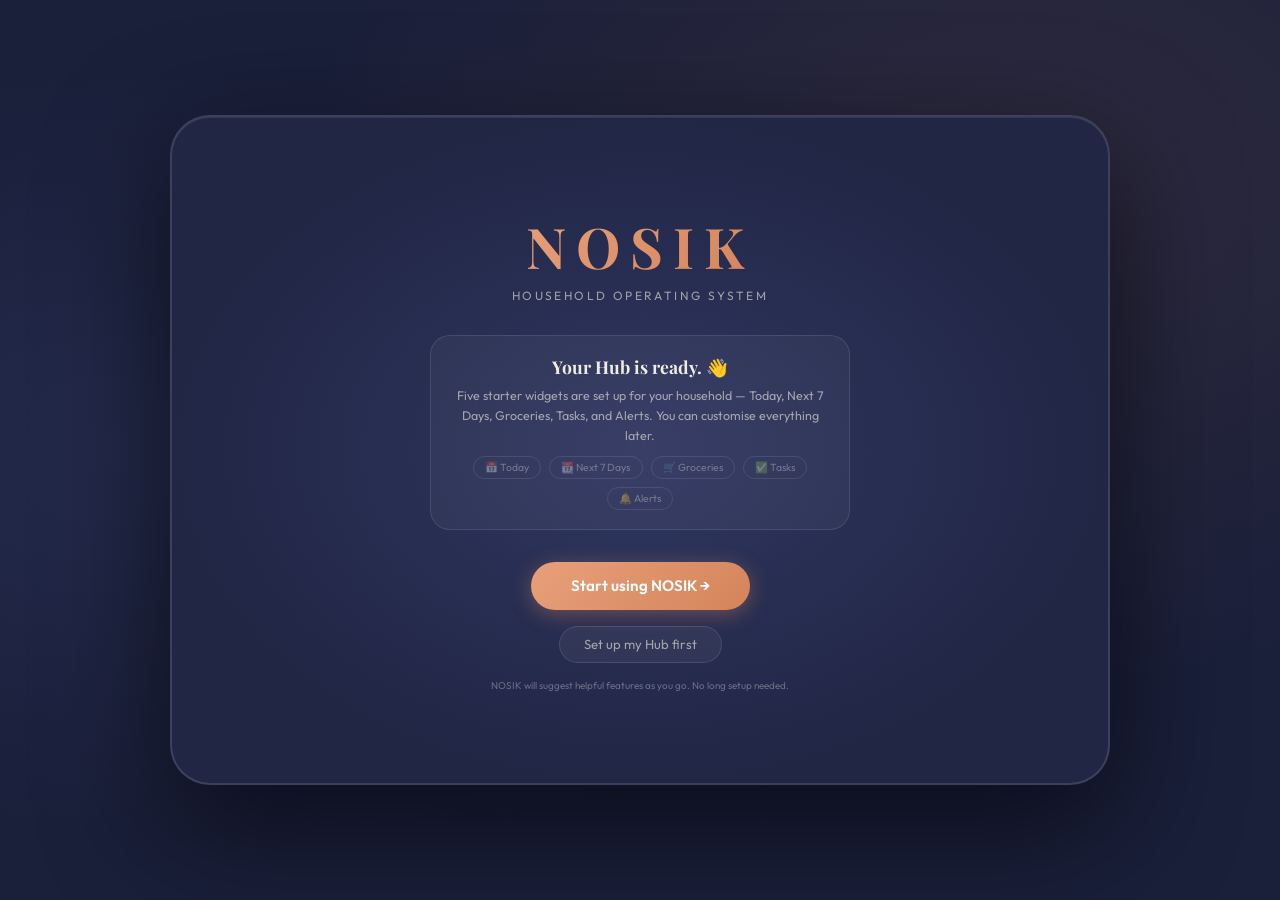
<file: nosik-hub-v2.html>
<!DOCTYPE html>
<html lang="en">
<head>
<meta charset="UTF-8">
<meta name="viewport" content="width=device-width, initial-scale=1.0">
<title>NOSIK Hub</title>
<link rel="preconnect" href="https://fonts.googleapis.com">
<link href="https://fonts.googleapis.com/css2?family=Outfit:wght@300;400;500;600;700&family=Playfair+Display:wght@400;500;600;700&display=swap" rel="stylesheet">
<style>
:root{--bg:#1a1f3a;--bg2:#212645;--card:rgba(255,255,255,.05);--card2:rgba(255,255,255,.08);--border:rgba(255,255,255,.1);--cu:#d4845a;--cu2:#e8a07a;--tx:#f0ece4;--tx2:rgba(240,236,228,.6);--tx3:rgba(240,236,228,.35);--gn:#4caf87;--bl:#5b9bd5;--am:#f0b429;--rd:#e05a5a;--pu:#9b7ec8;--r:1.25rem;--f:'Outfit',sans-serif;--sf:'Playfair Display',serif}
*{box-sizing:border-box;margin:0;padding:0}
body{font-family:var(--f);background:var(--bg);color:var(--tx);height:100dvh;overflow:hidden;display:flex;align-items:center;justify-content:center;background-image:radial-gradient(ellipse at 20% 50%,rgba(93,107,180,.15) 0%,transparent 60%),radial-gradient(ellipse at 80% 20%,rgba(212,132,90,.1) 0%,transparent 50%)}
.device{width:min(940px,99vw);height:min(670px,98dvh);border-radius:2.5rem;border:2px solid rgba(255,255,255,.12);background:var(--bg2);box-shadow:0 40px 120px rgba(0,0,0,.6),inset 0 1px 0 rgba(255,255,255,.08);display:flex;flex-direction:column;overflow:hidden;position:relative}
.screen{display:none;flex-direction:column;height:100%}
.screen.active{display:flex}

/* WELCOME */
#sw{align-items:center;justify-content:center;gap:2rem;background:radial-gradient(ellipse at center,rgba(93,107,180,.25) 0%,transparent 70%)}
.wl-logo h1{font-family:var(--sf);font-size:3.5rem;letter-spacing:.18em;background:linear-gradient(135deg,var(--cu2),var(--cu));-webkit-background-clip:text;-webkit-text-fill-color:transparent;text-align:center}
.wl-logo .tag{font-size:.75rem;color:var(--tx2);letter-spacing:.2em;text-transform:uppercase;text-align:center;margin-top:.3rem}
.wl-msg{background:rgba(255,255,255,.04);border:1px solid var(--border);border-radius:var(--r);padding:1.2rem 1.5rem;max-width:420px;text-align:center}
.wl-msg h2{font-family:var(--sf);font-size:1.1rem;margin-bottom:.5rem}
.wl-msg p{font-size:.78rem;color:var(--tx2);line-height:1.6}
.wl-widgets{display:flex;gap:.5rem;justify-content:center;flex-wrap:wrap;margin-top:.6rem}
.wl-wdg{padding:.25rem .7rem;border-radius:999px;border:1px solid var(--border);font-size:.65rem;color:var(--tx3)}
.wl-btns{display:flex;gap:1rem;flex-direction:column;align-items:center;width:100%}
.wl-primary{padding:.9rem 2.5rem;border-radius:999px;background:linear-gradient(135deg,var(--cu2),var(--cu));border:none;color:#fff;font-family:var(--f);font-size:.95rem;font-weight:600;cursor:pointer;box-shadow:0 4px 20px rgba(212,132,90,.4);transition:transform .15s}
.wl-primary:hover{transform:scale(1.03)}
.wl-sec{padding:.6rem 1.5rem;border-radius:999px;border:1px solid var(--border);background:var(--card);color:var(--tx2);font-family:var(--f);font-size:.82rem;cursor:pointer;transition:all .15s}
.wl-sec:hover{border-color:var(--cu);color:var(--cu)}

/* LOCK SCREEN */
#sl{align-items:center;justify-content:center;gap:1.75rem;background:radial-gradient(ellipse at center,rgba(93,107,180,.2) 0%,transparent 70%)}
.ll h1{font-family:var(--sf);font-size:2.8rem;letter-spacing:.15em;background:linear-gradient(135deg,var(--cu2),var(--cu));-webkit-background-clip:text;-webkit-text-fill-color:transparent;text-align:center}
.ll p{color:var(--tx2);font-size:.8rem;letter-spacing:.12em;text-transform:uppercase;text-align:center;margin-top:.2rem}
.pin-pad{display:flex;flex-direction:column;align-items:center;gap:1rem;width:240px}
.pin-dots{display:flex;gap:.65rem}
.pin-dot{width:10px;height:10px;border-radius:50%;border:2px solid var(--cu);transition:background .15s}
.pin-dot.filled{background:var(--cu)}
.pin-disp{font-size:.95rem;letter-spacing:.2em;color:var(--tx2);height:1.4rem;text-align:center}
.pin-grid{display:grid;grid-template-columns:repeat(3,1fr);gap:.45rem;width:100%}
.pb{aspect-ratio:1;border-radius:50%;border:1.5px solid var(--border);background:var(--card);color:var(--tx);font-family:var(--f);font-size:1.2rem;font-weight:500;cursor:pointer;transition:all .15s;display:flex;align-items:center;justify-content:center}
.pb:hover{background:var(--card2);border-color:var(--cu)}
.pb:active{transform:scale(.93)}
.pb.del{font-size:.85rem;color:var(--tx2)}
.qa{display:flex;flex-wrap:wrap;gap:.4rem;justify-content:center;max-width:340px}
.qb{padding:.32rem .8rem;border-radius:999px;border:1px solid var(--border);background:var(--card);color:var(--tx2);font-family:var(--f);font-size:.68rem;cursor:pointer;transition:all .15s;white-space:nowrap}
.qb:hover{border-color:var(--cu);color:var(--cu);background:rgba(212,132,90,.08)}
.lh{color:var(--tx3);font-size:.68rem;text-align:center}

/* TOP BAR */
.tb{display:flex;align-items:center;padding:.75rem 1.3rem;border-bottom:1px solid var(--border);gap:.8rem;flex-shrink:0}
.tl{display:flex;align-items:center;gap:.6rem;flex:1}
.mb{width:32px;height:32px;border-radius:8px;border:1px solid var(--border);background:var(--card);color:var(--tx2);cursor:pointer;display:flex;align-items:center;justify-content:center;font-size:.95rem;transition:all .15s;flex-shrink:0}
.mb:hover{border-color:var(--cu);color:var(--cu)}
.back-btn{width:32px;height:32px;border-radius:8px;border:1px solid var(--border);background:var(--card);color:var(--tx2);cursor:pointer;display:flex;align-items:center;justify-content:center;font-size:.95rem;transition:all .15s;flex-shrink:0}
.back-btn:hover{border-color:var(--cu);color:var(--cu)}
.wz{display:flex;align-items:center;gap:.4rem}
.wz-ico{font-size:1.1rem}
.wz-t{font-size:.82rem;font-weight:600;line-height:1.2}
.wz-d{font-size:.58rem;color:var(--tx2)}
.tc2{flex:2;text-align:center}
.hn{font-family:var(--sf);font-size:.95rem;background:linear-gradient(135deg,var(--cu2),var(--cu));-webkit-background-clip:text;-webkit-text-fill-color:transparent}
.mb2{display:inline-flex;align-items:center;gap:.3rem;padding:.1rem .5rem;border-radius:999px;font-size:.58rem;font-weight:600;letter-spacing:.08em;text-transform:uppercase;margin-top:.12rem}
.tr{flex:1;text-align:right;line-height:1.2}
.tm{font-family:var(--sf);font-size:1.3rem;font-weight:600}
.dt{font-size:.6rem;color:var(--tx2)}
.lkb{width:30px;height:30px;border-radius:7px;border:1px solid var(--border);background:var(--card);color:var(--tx3);cursor:pointer;display:flex;align-items:center;justify-content:center;font-size:.8rem;transition:all .15s;flex-shrink:0}
.lkb:hover{color:var(--cu);border-color:var(--cu)}
.page-title{font-family:var(--sf);font-size:1.05rem;font-weight:600}
.page-sub{font-size:.6rem;color:var(--tx2);margin-top:.08rem}

/* PAGE TABS */
.ptabs{display:flex;gap:.3rem;padding:.6rem 1.1rem .3rem;flex-shrink:0;overflow-x:auto;scrollbar-width:none}
.ptabs::-webkit-scrollbar{display:none}
.ptab{padding:.3rem .75rem;border-radius:999px;border:1px solid var(--border);background:var(--card);color:var(--tx2);font-family:var(--f);font-size:.68rem;cursor:pointer;transition:all .15s;white-space:nowrap;flex-shrink:0}
.ptab.on{background:rgba(212,132,90,.15);border-color:var(--cu);color:var(--cu2)}

/* CONTENT */
.cnt{flex:1;overflow-y:auto;overflow-x:hidden;padding:.8rem 1.1rem;display:flex;flex-direction:column;gap:.75rem;scrollbar-width:thin;scrollbar-color:rgba(255,255,255,.1) transparent}
::-webkit-scrollbar{width:4px}
::-webkit-scrollbar-thumb{background:rgba(255,255,255,.1);border-radius:2px}

/* FOCUS */
.fs{background:linear-gradient(135deg,rgba(212,132,90,.12),rgba(93,107,180,.08));border:1px solid rgba(212,132,90,.25);border-radius:var(--r);padding:.75rem .95rem;display:flex;align-items:center;gap:.6rem}
.fs .ico{font-size:1.25rem;flex-shrink:0}
.fs-lbl{font-size:.56rem;color:var(--cu2);text-transform:uppercase;letter-spacing:.1em;font-weight:600}
.fs-txt{font-size:.75rem;color:var(--tx);line-height:1.4;margin-top:.06rem}

/* WIDGET GRID */
.wg{display:grid;grid-template-columns:1fr 1fr;gap:.75rem}
.full{grid-column:1/-1}

/* WIDGET CARD */
.w{background:var(--card);border:1px solid var(--border);border-radius:var(--r);padding:.75rem .85rem;display:flex;flex-direction:column;gap:.5rem;transition:border-color .15s}
.w:hover{border-color:rgba(255,255,255,.18)}
.wh{display:flex;align-items:center;gap:.4rem;padding-bottom:.4rem;border-bottom:1px solid var(--border)}
.wi{width:24px;height:24px;border-radius:6px;display:flex;align-items:center;justify-content:center;font-size:.78rem;flex-shrink:0}
.wt{font-weight:600;font-size:.73rem;cursor:pointer}
.wt:hover{color:var(--cu)}
.wc{margin-left:auto;background:var(--card2);border-radius:999px;padding:.06rem .4rem;font-size:.6rem;color:var(--tx2);border:1px solid var(--border)}

/* ITEMS */
.it-row{display:flex;align-items:flex-start;gap:.4rem}
.dot{width:6px;height:6px;border-radius:50%;margin-top:.32rem;flex-shrink:0}
.it-t{font-size:.72rem;color:var(--tx);line-height:1.3;flex:1}
.it-s{font-size:.6rem;color:var(--tx2);margin-top:.06rem}
.itag{font-size:.56rem;padding:.07rem .38rem;border-radius:999px;border:1px solid;white-space:nowrap;align-self:flex-start;margin-top:.16rem}
.ppill{display:inline-flex;align-items:center;gap:.2rem;font-size:.56rem;padding:.07rem .38rem;border-radius:999px;background:rgba(255,255,255,.05);border:1px solid rgba(255,255,255,.1);color:var(--tx3);margin-left:auto}

/* CHECKS */
.ci{display:flex;align-items:center;gap:.4rem;cursor:pointer;padding:.2rem 0}
.cb{width:14px;height:14px;border-radius:3px;border:1.5px solid var(--border);flex-shrink:0;display:flex;align-items:center;justify-content:center;font-size:.58rem;transition:all .15s}
.cb.chk{background:var(--gn);border-color:var(--gn)}
.ct{font-size:.72rem}
.ct.done{text-decoration:line-through;color:var(--tx3)}
.add-btn{display:flex;align-items:center;gap:.3rem;padding:.28rem 0;color:var(--tx3);font-size:.68rem;cursor:pointer;border:none;background:none;font-family:var(--f);transition:color .15s;width:100%}
.add-btn:hover{color:var(--cu)}

/* SECTION LABEL */
.slbl{font-size:.56rem;text-transform:uppercase;letter-spacing:.12em;color:var(--tx3);padding:.15rem 0 .05rem;margin-top:.1rem}

/* ALERTS */
.al{border-radius:.65rem;padding:.5rem .65rem;display:flex;align-items:flex-start;gap:.5rem;margin-bottom:.35rem}
.al:last-child{margin-bottom:0}
.al-n{background:rgba(240,180,41,.08);border:1px solid rgba(240,180,41,.2)}
.al-k{background:rgba(212,132,90,.1);border:1px solid rgba(212,132,90,.3)}
.al-b{background:rgba(224,90,90,.12);border:1px solid rgba(224,90,90,.35)}
.al-ico{font-size:.9rem;flex-shrink:0;margin-top:.05rem}
.al-txt{font-size:.72rem;line-height:1.3;flex:1}
.al-meta{font-size:.58rem;color:var(--tx3);margin-top:.16rem}
.alc{display:flex;gap:.32rem;flex-wrap:wrap}
.acb{flex:1;padding:.38rem;border-radius:.5rem;border:1px solid var(--border);background:var(--card);color:var(--tx2);font-family:var(--f);font-size:.64rem;cursor:pointer;transition:all .15s;text-align:center}
.acb:hover{border-color:var(--cu);color:var(--cu)}
.acb.blast{border-color:rgba(224,90,90,.5);color:var(--rd);background:rgba(224,90,90,.06)}
.acb.blast:hover{background:rgba(224,90,90,.15)}

/* BLAST INPUT */
.brow{display:flex;gap:.32rem;margin-top:.3rem}
.binp{flex:1;background:rgba(255,255,255,.05);border:1px solid var(--border);border-radius:.5rem;padding:.38rem .6rem;color:var(--tx);font-family:var(--f);font-size:.68rem;outline:none}
.binp:focus{border-color:var(--cu)}
.binp::placeholder{color:var(--tx3)}
.bsnd{padding:.38rem .6rem;border-radius:.5rem;border:none;background:var(--rd);color:#fff;font-family:var(--f);font-size:.68rem;cursor:pointer;transition:opacity .15s}
.bsnd:hover{opacity:.85}

/* BILLS */
.bill-row{display:flex;align-items:center;gap:.6rem;padding:.5rem .7rem;background:var(--card);border:1px solid var(--border);border-radius:.75rem;margin-bottom:.35rem;transition:border-color .15s}
.bill-row:hover{border-color:rgba(255,255,255,.18)}
.bill-row:last-child{margin-bottom:0}
.bill-ico{font-size:1rem;flex-shrink:0}
.bill-info{flex:1}
.bill-name{font-size:.75rem;font-weight:500}
.bill-due{font-size:.62rem;color:var(--tx2);margin-top:.05rem}
.bill-amt{font-size:.88rem;font-weight:700;margin-left:auto}
.bill-status{font-size:.58rem;padding:.08rem .45rem;border-radius:999px;margin-left:.5rem;white-space:nowrap}
.bs-over{background:rgba(224,90,90,.15);color:var(--rd);border:1px solid rgba(224,90,90,.3)}
.bs-due{background:rgba(240,180,41,.12);color:var(--am);border:1px solid rgba(240,180,41,.3)}
.bs-up{background:rgba(91,155,213,.1);color:var(--bl);border:1px solid rgba(91,155,213,.25)}
.bs-paid{background:rgba(76,175,135,.1);color:var(--gn);border:1px solid rgba(76,175,135,.25)}
.bills-summary{display:grid;grid-template-columns:1fr 1fr 1fr;gap:.6rem;margin-bottom:.75rem}
.bs-card{background:var(--card);border:1px solid var(--border);border-radius:.875rem;padding:.7rem .9rem;text-align:center}
.bs-val{font-family:var(--sf);font-size:1.35rem;font-weight:600}
.bs-lbl{font-size:.58rem;color:var(--tx3);margin-top:.08rem}

/* CALENDAR */
.cal-header{display:flex;align-items:center;justify-content:space-between;padding:.6rem 1.1rem;border-bottom:1px solid var(--border);flex-shrink:0}
.cal-month{font-family:var(--sf);font-size:1.1rem;font-weight:600}
.cal-nav{display:flex;gap:.4rem}
.cal-nav button{width:28px;height:28px;border-radius:7px;border:1px solid var(--border);background:var(--card);color:var(--tx2);cursor:pointer;font-size:.8rem;transition:all .15s;display:flex;align-items:center;justify-content:center}
.cal-nav button:hover{border-color:var(--cu);color:var(--cu)}
.cal-grid-wrap{padding:.75rem 1.1rem .4rem;flex-shrink:0}
.cal-daynames{display:grid;grid-template-columns:repeat(7,1fr);gap:.3rem;margin-bottom:.3rem}
.cal-dn{font-size:.58rem;text-align:center;color:var(--tx3);text-transform:uppercase;letter-spacing:.05em}
.cal-grid{display:grid;grid-template-columns:repeat(7,1fr);gap:.3rem}
.cal-day{height:44px;border-radius:.6rem;display:flex;flex-direction:column;align-items:center;justify-content:center;gap:.12rem;cursor:pointer;transition:all .15s;border:1px solid transparent;position:relative}
.cal-day:hover{background:var(--card);border-color:var(--border)}
.cal-day.today{background:rgba(212,132,90,.15);border-color:rgba(212,132,90,.4)}
.cal-day.selected{background:rgba(212,132,90,.25);border-color:var(--cu)}
.cal-day.other-month .cal-num{color:var(--tx3)}
.cal-num{font-size:.78rem;font-weight:500;line-height:1}
.cal-dots{display:flex;gap:2px}
.cal-dot{width:4px;height:4px;border-radius:50%}
.cal-events{flex:1;overflow-y:auto;padding:.5rem 1.1rem .8rem}
.cal-ev-header{font-size:.58rem;text-transform:uppercase;letter-spacing:.12em;color:var(--tx3);padding:.25rem 0 .5rem}
.cal-ev{display:flex;align-items:flex-start;gap:.55rem;padding:.5rem .7rem;background:var(--card);border:1px solid var(--border);border-radius:.75rem;margin-bottom:.35rem;transition:border-color .15s}
.cal-ev:hover{border-color:rgba(255,255,255,.18)}
.cal-ev-time{font-size:.68rem;color:var(--tx2);min-width:48px;margin-top:.05rem;font-weight:500}
.cal-ev-body{flex:1}
.cal-ev-title{font-size:.76rem;font-weight:500}
.cal-ev-sub{font-size:.62rem;color:var(--tx2);margin-top:.06rem}
.cal-ev-bar{width:3px;border-radius:2px;align-self:stretch;flex-shrink:0}
.cal-ev-vis{font-size:.55rem;padding:.06rem .35rem;border-radius:999px;background:rgba(255,255,255,.06);color:var(--tx3);border:1px solid var(--border);margin-left:auto;align-self:flex-start;margin-top:.08rem;white-space:nowrap}

/* TASKS PAGE */
.task-item{display:flex;align-items:center;gap:.55rem;padding:.55rem .7rem;background:var(--card);border:1px solid var(--border);border-radius:.75rem;margin-bottom:.35rem;transition:all .15s}
.task-item:hover{border-color:rgba(255,255,255,.18)}
.task-cb{width:18px;height:18px;border-radius:5px;border:1.5px solid var(--border);flex-shrink:0;display:flex;align-items:center;justify-content:center;font-size:.7rem;cursor:pointer;transition:all .15s}
.task-cb.chk{background:var(--gn);border-color:var(--gn)}
.task-body{flex:1}
.task-name{font-size:.76rem;font-weight:500}
.task-name.done{text-decoration:line-through;color:var(--tx3)}
.task-meta{font-size:.62rem;color:var(--tx2);margin-top:.05rem}
.task-who{width:26px;height:26px;border-radius:50%;display:flex;align-items:center;justify-content:center;font-size:.68rem;font-weight:600;flex-shrink:0}
.task-badge{font-size:.56rem;padding:.06rem .4rem;border-radius:999px;border:1px solid;flex-shrink:0;white-space:nowrap}

/* GROCERIES PAGE */
.groc-cat{margin-bottom:.75rem}
.groc-cat-label{font-size:.58rem;text-transform:uppercase;letter-spacing:.12em;color:var(--tx3);padding:.3rem 0 .4rem;display:flex;align-items:center;gap:.4rem}
.groc-cat-label::after{content:'';flex:1;height:1px;background:var(--border)}
.groc-item{display:flex;align-items:center;gap:.5rem;padding:.4rem .65rem;background:var(--card);border:1px solid var(--border);border-radius:.65rem;margin-bottom:.3rem;cursor:pointer;transition:all .15s}
.groc-item:hover{border-color:rgba(255,255,255,.18)}
.groc-item.done-item{opacity:.5}
.groc-text{font-size:.74rem;flex:1}
.groc-text.done{text-decoration:line-through;color:var(--tx3)}
.groc-qty{font-size:.62rem;color:var(--tx2);margin-left:auto}
.groc-add-row{display:flex;gap:.4rem;margin-top:.3rem}
.groc-add-inp{flex:1;background:rgba(255,255,255,.05);border:1px solid var(--border);border-radius:.55rem;padding:.38rem .6rem;color:var(--tx);font-family:var(--f);font-size:.7rem;outline:none}
.groc-add-inp:focus{border-color:var(--cu)}
.groc-add-inp::placeholder{color:var(--tx3)}
.groc-add-btn{padding:.38rem .7rem;border-radius:.55rem;border:none;background:var(--cu);color:#fff;font-family:var(--f);font-size:.7rem;cursor:pointer;transition:opacity .15s}
.groc-add-btn:hover{opacity:.85}
.basics-toggle{display:flex;align-items:center;gap:.5rem;padding:.45rem .7rem;background:rgba(76,175,135,.06);border:1px solid rgba(76,175,135,.2);border-radius:.75rem;cursor:pointer;margin-bottom:.5rem}
.basics-toggle-txt{font-size:.72rem;color:var(--gn);flex:1}
.basics-toggle-ico{font-size:.85rem;transition:transform .2s}
.basics-toggle.open .basics-toggle-ico{transform:rotate(90deg)}

/* MAINTENANCE */
.maint-item{display:flex;align-items:center;gap:.55rem;padding:.55rem .7rem;background:var(--card);border:1px solid var(--border);border-radius:.75rem;margin-bottom:.35rem;transition:border-color .15s}
.maint-item:hover{border-color:rgba(255,255,255,.18)}
.maint-ico{font-size:1.1rem;flex-shrink:0;width:28px;text-align:center}
.maint-body{flex:1}
.maint-name{font-size:.76rem;font-weight:500}
.maint-meta{font-size:.62rem;color:var(--tx2);margin-top:.05rem}
.maint-status{font-size:.58rem;padding:.07rem .42rem;border-radius:999px;flex-shrink:0;white-space:nowrap}
.ms-ok{background:rgba(76,175,135,.1);color:var(--gn);border:1px solid rgba(76,175,135,.25)}
.ms-due{background:rgba(240,180,41,.12);color:var(--am);border:1px solid rgba(240,180,41,.3)}
.ms-over{background:rgba(224,90,90,.12);color:var(--rd);border:1px solid rgba(224,90,90,.3)}

/* TICKER */
.ticker{height:30px;background:rgba(0,0,0,.3);border-top:1px solid var(--border);display:flex;align-items:center;overflow:hidden;flex-shrink:0}
.ticker-inner{display:flex;animation:scroll 34s linear infinite;white-space:nowrap}
@keyframes scroll{0%{transform:translateX(0)}100%{transform:translateX(-50%)}}
.tmsg{font-size:.64rem;color:var(--tx2);padding:0 3.5rem;letter-spacing:.04em}
.tmsg .lbl{font-weight:700;letter-spacing:.08em;margin-right:.35rem}

/* SIDE MENU */
.sm{position:absolute;top:0;left:0;bottom:0;width:225px;background:rgba(26,31,58,.97);backdrop-filter:blur(20px);border-right:1px solid var(--border);border-radius:2.5rem 0 0 2.5rem;z-index:100;display:flex;flex-direction:column;transform:translateX(-100%);transition:transform .3s cubic-bezier(.4,0,.2,1)}
.sm.open{transform:translateX(0)}
.smo{display:none;position:absolute;inset:0;background:rgba(0,0,0,.4);z-index:99;border-radius:2.5rem}
.smo.open{display:block}
.sm-logo{padding:1rem 1.1rem .6rem;border-bottom:1px solid var(--border)}
.sm-logo h2{font-family:var(--sf);font-size:1.3rem;background:linear-gradient(135deg,var(--cu2),var(--cu));-webkit-background-clip:text;-webkit-text-fill-color:transparent}
.sm-logo p{font-size:.6rem;color:var(--tx3);letter-spacing:.08em;margin-top:.06rem}
.sm-items{flex:1;overflow-y:auto;padding:.35rem .6rem}
.sm-sec{font-size:.54rem;text-transform:uppercase;letter-spacing:.12em;color:var(--tx3);padding:.6rem .45rem .22rem}
.sm-item{display:flex;align-items:center;gap:.5rem;padding:.45rem .65rem;border-radius:.75rem;cursor:pointer;transition:all .15s;color:var(--tx2);font-size:.73rem}
.sm-item:hover{background:var(--card2);color:var(--tx)}
.sm-item.on{background:rgba(212,132,90,.12);color:var(--cu2)}
.sm-item .ico{font-size:.85rem;width:17px;text-align:center}
.sm-foot{padding:.6rem;border-top:1px solid var(--border)}
.sm-lk{width:100%;padding:.45rem;border-radius:.75rem;border:1px solid var(--border);background:var(--card);color:var(--tx3);font-family:var(--f);font-size:.7rem;cursor:pointer;transition:all .15s;display:flex;align-items:center;justify-content:center;gap:.32rem}
.sm-lk:hover{color:var(--tx2);border-color:rgba(255,255,255,.2)}

/* BLAST OVERLAY */
.bov{display:none;position:absolute;inset:0;background:rgba(224,90,90,.15);backdrop-filter:blur(8px);z-index:200;border-radius:2.5rem;align-items:center;justify-content:center;flex-direction:column;text-align:center;padding:2rem;animation:bpulse 2s ease-in-out infinite}
@keyframes bpulse{0%,100%{background:rgba(224,90,90,.15)}50%{background:rgba(224,90,90,.28)}}
.bov.active{display:flex}
.b-emoji{font-size:2.8rem;margin-bottom:.5rem}
.b-lbl{font-size:.65rem;color:var(--rd);text-transform:uppercase;letter-spacing:.15em;font-weight:700;margin-bottom:.35rem}
.b-txt{font-family:var(--sf);font-size:1.5rem;font-weight:700;line-height:1.25;color:#fff;max-width:360px;margin-bottom:.55rem;text-shadow:0 2px 12px rgba(0,0,0,.5)}
.b-from{font-size:.68rem;color:rgba(255,255,255,.45);margin-bottom:1.5rem}
.b-acc{padding:.8rem 2rem;border-radius:999px;background:var(--rd);border:none;color:#fff;font-family:var(--f);font-size:.9rem;font-weight:600;cursor:pointer;box-shadow:0 4px 20px rgba(224,90,90,.5);transition:transform .15s}
.b-acc:hover{transform:scale(1.04)}

/* KID */
.kg{text-align:center;padding:.35rem 0}
.kg .emo{font-size:1.9rem;margin-bottom:.22rem}
.kg h2{font-family:var(--sf);font-size:1.2rem}
.kg p{font-size:.7rem;color:var(--tx2);margin-top:.12rem}
.kxp{display:flex;align-items:center;gap:.4rem;background:rgba(76,175,135,.1);border:1px solid rgba(76,175,135,.25);border-radius:.875rem;padding:.5rem .75rem}
.kxp-val{font-size:.85rem;font-weight:700;color:var(--gn);margin-left:auto}
.req-btn{width:100%;padding:.6rem;border-radius:.875rem;border:1.5px dashed rgba(212,132,90,.4);background:rgba(212,132,90,.04);color:var(--cu2);font-family:var(--f);font-size:.74rem;cursor:pointer;transition:all .15s;display:flex;align-items:center;justify-content:center;gap:.32rem}
.req-btn:hover{border-color:var(--cu);background:rgba(212,132,90,.1)}

/* GP */
.gpw{background:linear-gradient(135deg,rgba(76,175,135,.1),rgba(91,155,213,.08));border:1px solid rgba(76,175,135,.2);border-radius:var(--r);padding:.75rem .95rem;text-align:center}
.gpw h3{font-family:var(--sf);font-size:.9rem;margin-top:.18rem}
.gpw p{font-size:.68rem;color:var(--tx2);margin-top:.1rem}

/* CARE */
.care-hdr{display:flex;align-items:center;gap:.65rem;margin-bottom:.65rem;padding-bottom:.4rem;border-bottom:1px solid var(--border)}
.care-av{width:38px;height:38px;border-radius:50%;background:linear-gradient(135deg,var(--pu),var(--bl));display:flex;align-items:center;justify-content:center;font-family:var(--sf);font-size:.95rem;font-weight:600;flex-shrink:0}
.care-grid{display:grid;grid-template-columns:1fr 1fr;gap:.6rem}
.cb2{background:rgba(255,255,255,.03);border:1px solid rgba(255,255,255,.06);border-radius:.75rem;padding:.55rem .65rem}
.cb2-lbl{font-size:.56rem;text-transform:uppercase;letter-spacing:.1em;color:var(--tx3);margin-bottom:.3rem}
.cb2-item{display:flex;align-items:center;gap:.3rem;font-size:.68rem;color:var(--tx2);margin-bottom:.2rem}

/* EC */
.ec{display:flex;align-items:center;gap:.5rem;padding:.42rem .65rem;background:var(--card);border:1px solid var(--border);border-radius:.65rem;cursor:pointer;transition:border-color .15s;margin-bottom:.3rem}
.ec:hover{border-color:var(--cu)}
.ec:last-child{margin-bottom:0}
.ec-ph{font-size:.65rem;color:var(--cu);margin-left:auto;font-weight:600}

/* VAULT */
.vi{display:flex;align-items:center;gap:.5rem;padding:.35rem 0;border-bottom:1px solid rgba(255,255,255,.04)}
.vi:last-child{border-bottom:none}

/* ASSIST */
.asc{background:linear-gradient(135deg,rgba(155,126,200,.08),rgba(91,155,213,.08));border:1px solid rgba(155,126,200,.3);border-radius:var(--r);padding:.75rem .85rem}
.asl{font-size:.6rem;color:var(--pu);text-transform:uppercase;letter-spacing:.1em;font-weight:600;margin-bottom:.4rem;display:flex;align-items:center;gap:.35rem}
.asb{display:flex;gap:.4rem;margin-top:.5rem}
.asyes{padding:.28rem .7rem;border-radius:999px;background:rgba(155,126,200,.2);border:1px solid var(--pu);color:var(--pu);font-family:var(--f);font-size:.66rem;cursor:pointer}
.asno{padding:.28rem .7rem;border-radius:999px;background:var(--card);border:1px solid var(--border);color:var(--tx3);font-family:var(--f);font-size:.66rem;cursor:pointer}

/* COLOR HELPERS */
.bg-cu{background:rgba(212,132,90,.15)}.bg-gn{background:rgba(76,175,135,.15)}.bg-bl{background:rgba(91,155,213,.15)}.bg-am{background:rgba(240,180,41,.15)}.bg-rd{background:rgba(224,90,90,.15)}.bg-pu{background:rgba(155,126,200,.15)}
.c-cu{color:var(--cu)}.c-gn{color:var(--gn)}.c-bl{color:var(--bl)}.c-am{color:var(--am)}.c-rd{color:var(--rd)}.c-pu{color:var(--pu)}
.d-cu{background:var(--cu)}.d-gn{background:var(--gn)}.d-bl{background:var(--bl)}.d-am{background:var(--am)}.d-rd{background:var(--rd)}.d-pu{background:var(--pu)}
.bc-cu{border-color:var(--cu);color:var(--cu)}
.m-pa{background:rgba(212,132,90,.15);color:var(--cu2)}.m-ki{background:rgba(76,175,135,.15);color:var(--gn)}.m-gp{background:rgba(91,155,213,.15);color:var(--bl)}.m-ca{background:rgba(155,126,200,.15);color:var(--pu)}.m-vi{background:rgba(240,180,41,.15);color:var(--am)}.m-fa{background:rgba(255,255,255,.08);color:var(--tx2)}
.note{font-size:.6rem;color:var(--tx3);text-align:center;padding:.18rem 0}
.sr2{display:grid;grid-template-columns:1fr 1fr 1fr;gap:.5rem;margin-top:.25rem;padding-top:.25rem;border-top:1px solid var(--border)}
.stat{text-align:center}.sv{font-family:var(--sf);font-size:1.15rem;font-weight:600}.sl{font-size:.56rem;color:var(--tx3);margin-top:.06rem}

/* ADD FORM */
.add-form{background:rgba(255,255,255,.03);border:1px solid var(--border);border-radius:.875rem;padding:.65rem .8rem;display:flex;flex-direction:column;gap:.45rem}
.add-form input,.add-form select{background:rgba(255,255,255,.05);border:1px solid var(--border);border-radius:.5rem;padding:.38rem .6rem;color:var(--tx);font-family:var(--f);font-size:.7rem;outline:none;width:100%}
.add-form input:focus,.add-form select:focus{border-color:var(--cu)}
.add-form input::placeholder{color:var(--tx3)}
.add-form select option{background:#212645}
.add-form-row{display:flex;gap:.4rem}
.add-form .save-btn{padding:.4rem .9rem;border-radius:.5rem;border:none;background:var(--cu);color:#fff;font-family:var(--f);font-size:.7rem;cursor:pointer;transition:opacity .15s}
.add-form .save-btn:hover{opacity:.85}
.add-form .cancel-btn{padding:.4rem .7rem;border-radius:.5rem;border:1px solid var(--border);background:var(--card);color:var(--tx2);font-family:var(--f);font-size:.7rem;cursor:pointer}
</style>
</head>
<body>
<div class="device" id="app">

<div class="smo" id="smo" onclick="closeSM()"></div>
<nav class="sm" id="sm">
  <div class="sm-logo"><h2>NOSIK</h2><p>Household Operating System</p></div>
  <div class="sm-items">
    <div class="sm-sec">Main</div>
    <div class="sm-item on" onclick="goHome();closeSM()"><span class="ico">🏠</span> Home</div>
    <div class="sm-item" onclick="navTo('sc');closeSM()"><span class="ico">📅</span> Calendar</div>
    <div class="sm-item" onclick="navTo('stasks');closeSM()"><span class="ico">✅</span> Tasks</div>
    <div class="sm-item" onclick="navTo('sgroc');closeSM()"><span class="ico">🛒</span> Groceries</div>
    <div class="sm-item" onclick="navTo('salerts');closeSM()"><span class="ico">🔔</span> Alerts</div>
    <div class="sm-item" onclick="navTo('sbills');closeSM()"><span class="ico">💳</span> Bills</div>
    <div class="sm-item" onclick="navTo('smaint');closeSM()"><span class="ico">🔧</span> Maintenance</div>
    <div class="sm-sec">Access</div>
    <div class="sm-item" id="m-people"><span class="ico">👥</span> People & Access</div>
    <div class="sm-item" onclick="closeSM()"><span class="ico">🚨</span> Emergency Mode</div>
    <div class="sm-sec">Manage</div>
    <div class="sm-item" id="m-settings"><span class="ico">⚙️</span> Settings</div>
    <div class="sm-item" onclick="closeSM()"><span class="ico">✨</span> NOSIK Assist</div>
    <div class="sm-item" onclick="closeSM()"><span class="ico">🧹</span> NOSIK Tidy</div>
    <div class="sm-item" id="m-priv"><span class="ico">🔒</span> Privacy & Security</div>
    <div class="sm-sec">Optional</div>
    <div class="sm-item" onclick="closeSM()"><span class="ico">💡</span> Optional Features</div>
  </div>
  <div class="sm-foot"><button class="sm-lk" id="sm-lk-btn" onclick="lockHub()">👤 Switch user</button></div>
</nav>

<div class="bov" id="bov">
  <div class="b-emoji">🚨</div>
  <div class="b-lbl">NOSIK BLAST</div>
  <div class="b-txt" id="btxt">BINS NEED TO GO OUT NOW!</div>
  <div class="b-from" id="bfrom">From: Dad</div>
  <button class="b-acc" onclick="acceptBlast()">✓ Accept — I'm on it</button>
</div>


<!-- ══ WELCOME SCREEN ══ -->
<div class="screen active" id="sw">
  <div class="wl-logo"><h1>NOSIK</h1><div class="tag">Household Operating System</div></div>
  <div class="wl-msg">
    <h2>Your Hub is ready. 👋</h2>
    <p>Five starter widgets are set up for your household — Today, Next 7 Days, Groceries, Tasks, and Alerts. You can customise everything later.</p>
    <div class="wl-widgets">
      <div class="wl-wdg">📅 Today</div><div class="wl-wdg">📆 Next 7 Days</div>
      <div class="wl-wdg">🛒 Groceries</div><div class="wl-wdg">✅ Tasks</div><div class="wl-wdg">🔔 Alerts</div>
    </div>
  </div>
  <div class="wl-btns">
    <button class="wl-primary" onclick="go('family')">Start using NOSIK →</button>
    <button class="wl-sec" onclick="go('family')">Set up my Hub first</button>
    <div style="font-size:.62rem;color:var(--tx3)">NOSIK will suggest helpful features as you go. No long setup needed.</div>
  </div>
</div>

<!-- ══ LOCK / PIN SCREEN ══ -->
<div class="screen" id="sl">
  <div class="ll"><h1>NOSIK</h1><p>Household Operating System</p></div>
  <div class="pin-pad">
    <div class="pin-dots"><div class="pin-dot" id="d1"></div><div class="pin-dot" id="d2"></div><div class="pin-dot" id="d3"></div><div class="pin-dot" id="d4"></div></div>
    <div class="pin-disp" id="pd">Enter your PIN</div>
    <div class="pin-grid">
      <button class="pb" onclick="pk('1')">1</button><button class="pb" onclick="pk('2')">2</button><button class="pb" onclick="pk('3')">3</button>
      <button class="pb" onclick="pk('4')">4</button><button class="pb" onclick="pk('5')">5</button><button class="pb" onclick="pk('6')">6</button>
      <button class="pb" onclick="pk('7')">7</button><button class="pb" onclick="pk('8')">8</button><button class="pb" onclick="pk('9')">9</button>
      <button class="pb" onclick="pk('')">·</button><button class="pb" onclick="pk('0')">0</button><button class="pb del" onclick="pdel()">⌫</button>
    </div>
  </div>
  <div class="qa">
    <div class="lh" style="width:100%;margin-bottom:.2rem">Quick access — demo PINs:</div>
    <button class="qb" onclick="go('carl')">👔 Carl 1234</button>
    <button class="qb" onclick="go('kim')">👩 Kim 5678</button>
    <button class="qb" onclick="go('mason')">🎮 Mason 1111</button>
    <button class="qb" onclick="go('jaxon')">⚽ Jaxon 2222</button>
    <button class="qb" onclick="go('nan')">👵 Nan 2468</button>
    <button class="qb" onclick="go('carer')">💜 Sarah 8642</button>
    <button class="qb" onclick="go('visitor')">🏠 Visitor 9090</button>
  </div>
  <button class="qb" style="margin-top:.2rem;border-color:rgba(255,255,255,.15);color:var(--tx3)" onclick="go('family')">← Back to Family View</button>
</div>

<!-- ══ FAMILY VIEW ══ -->
<div class="screen" id="sf">
  <div class="tb">
    <div class="tl"><button class="mb" onclick="openSM()">☰</button>
      <div class="wz"><div class="wz-ico">⛅</div><div><div class="wz-t">24°</div><div class="wz-d">Brisbane · Partly cloudy</div></div></div></div>
    <div class="tc2"><div class="hn">NOSIK Hub</div><div class="mb2 m-fa">👨‍👩‍👧‍👦 Family View</div></div>
    <div class="tr"><div class="tm" id="tf">4:38 PM</div><div class="dt">Wed, 30 Apr</div></div>
    <button class="lkb" onclick="lockHub()" title="Switch user">👤</button>
  </div>
  <div class="cnt">
    <div class="fs"><div class="ico">📌</div><div><div class="fs-lbl">Today's Focus</div><div class="fs-txt">Bins out tonight · Jaxon soccer 5:30pm · Milk needed · Mason's birthday tomorrow 🎂</div></div></div>
    <div class="wg">
      <div class="w"><div class="wh"><div class="wi bg-bl"><span class="c-bl">📅</span></div><div class="wt" onclick="navTo('sc')">Today</div><div class="wc">4 events</div></div>
        <div class="it-row"><div class="dot d-bl"></div><div><div class="it-t">School — normal day</div><div class="it-s">All kids · 8:30 AM</div></div></div>
        <div class="it-row"><div class="dot d-cu"></div><div><div class="it-t">Jaxon soccer training</div><div class="it-s">Suncorp · 5:30 PM</div></div><div class="itag bc-cu">🚗 Dad</div></div>
        <div class="it-row"><div class="dot d-am"></div><div><div class="it-t">Bins night 🗑️</div><div class="it-s">Before dark</div></div></div>
        <div class="it-row"><div class="dot d-gn"></div><div><div class="it-t">Family dinner · Pasta bake</div><div class="it-s">7:00 PM</div></div></div>
      </div>
      <div class="w"><div class="wh"><div class="wi bg-cu"><span class="c-cu">📆</span></div><div class="wt" onclick="navTo('sc')">Next 7 Days</div></div>
        <div class="it-row"><div class="dot d-gn"></div><div><div class="it-t">🎂 Mason's birthday — 14!</div><div class="it-s">Thursday</div></div></div>
        <div class="it-row"><div class="dot d-bl"></div><div><div class="it-t">School sports day</div><div class="it-s">Friday · all kids</div></div></div>
        <div class="it-row"><div class="dot d-cu"></div><div><div class="it-t">Nan visiting 🤗</div><div class="it-s">Saturday 10 AM</div></div></div>
        <div class="it-row"><div class="dot d-am"></div><div><div class="it-t">Recycle bins 🗑️</div><div class="it-s">Next Wednesday</div></div></div>
      </div>
      <div class="w"><div class="wh"><div class="wi bg-gn"><span class="c-gn">🛒</span></div><div class="wt" onclick="navTo('sgroc')">Groceries</div><div class="wc">5 items</div></div>
        <div class="ci" onclick="tc(this)"><div class="cb chk">✓</div><div class="ct done">Bread</div></div>
        <div class="ci" onclick="tc(this)"><div class="cb"></div><div class="ct">Milk — 2L full cream</div></div>
        <div class="ci" onclick="tc(this)"><div class="cb"></div><div class="ct">Pasta — penne</div></div>
        <div class="ci" onclick="tc(this)"><div class="cb"></div><div class="ct">Canned tomatoes × 3</div></div>
        <div class="ci" onclick="tc(this)"><div class="cb"></div><div class="ct">Apples × 6</div></div>
        <button class="add-btn" onclick="navTo('sgroc')">＋ See full list / Add item</button>
      </div>
      <div class="w"><div class="wh"><div class="wi bg-am"><span class="c-am">✅</span></div><div class="wt" onclick="navTo('stasks')">Chores Today</div><div class="wc">4 jobs</div></div>
        <div class="ci" onclick="tc(this)"><div class="cb chk">✓</div><div class="ct done">Dishes (Mason)</div></div>
        <div class="ci" onclick="tc(this)"><div class="cb"></div><div class="ct">Take bins out (Jaxon)</div></div>
        <div class="ci" onclick="tc(this)"><div class="cb"></div><div class="ct">Vacuum lounge (Mason)</div></div>
        <div class="ci" onclick="tc(this)"><div class="cb"></div><div class="ct">Tidy toys (Easton + Hudson)</div></div>
        <button class="add-btn" onclick="navTo('stasks')">＋ See all tasks</button>
      </div>
      <div class="w full"><div class="wh"><div class="wi bg-rd"><span class="c-rd">🔔</span></div><div class="wt" onclick="navTo('salerts')">Alerts</div><div class="wc">2 active</div></div>
        <div class="al al-n"><div class="al-ico">💬</div><div><div class="al-txt">Please bring washing in before dinner.</div><div class="al-meta">NUDGE · Kim · 3:15 PM</div></div></div>
        <div class="al al-k"><div class="al-ico">🔔</div><div><div class="al-txt">Bins need to go out before dark — Jaxon's job tonight!</div><div class="al-meta">KNOCK · Carl · 4:10 PM</div></div></div>
      </div>
    </div>
  </div>
  <div class="ticker"><div class="ticker-inner">
    <span class="tmsg"><span class="lbl">NUDGE</span> Ready when you are. Tap any widget header to see the full page.</span>
    <span class="tmsg"><span class="lbl">TODAY</span> Bins out tonight · Soccer 5:30 PM · Pasta bake · Mason's birthday tomorrow 🎂</span>
    <span class="tmsg"><span class="lbl">NUDGE</span> Ready when you are. Tap any widget header to see the full page.</span>
    <span class="tmsg"><span class="lbl">TODAY</span> Bins out tonight · Soccer 5:30 PM · Pasta bake · Mason's birthday tomorrow 🎂</span>
  </div></div>
</div>

<!-- ══ PARENT VIEW ══ -->
<div class="screen" id="spar">
  <div class="tb">
    <div class="tl"><button class="mb" onclick="openSM()">☰</button>
      <div class="wz"><div class="wz-ico">⛅</div><div><div class="wz-t">24°</div><div class="wz-d">Brisbane</div></div></div></div>
    <div class="tc2"><div class="hn">NOSIK Hub</div><div class="mb2 m-pa" id="pbadge">👔 Carl · Parent</div></div>
    <div class="tr"><div class="tm" id="tp">4:38 PM</div><div class="dt">Wed, 30 Apr</div></div>
    <button class="lkb" onclick="lockHub()" title="Back to Family View">✕</button>
  </div>
  <div class="cnt">
    <div class="fs"><div class="ico">📌</div><div><div class="fs-lbl">Your Focus Today</div><div class="fs-txt">Easton therapy 12:30 · Soccer 5:30 — you're driving · Electricity $312 due Fri · Car rego due 15 May ⚠️</div></div></div>
    <div class="wg">
      <div class="w"><div class="wh"><div class="wi bg-bl"><span class="c-bl">📅</span></div><div class="wt" onclick="navTo('sc')">Today</div><div class="wc">6 events</div></div>
        <div class="it-row"><div class="dot d-bl"></div><div><div class="it-t">School — normal day</div><div class="it-s">All kids · 8:30 AM</div></div></div>
        <div class="it-row"><div class="dot d-pu"></div><div><div class="it-t">Easton therapy — Dr Nguyen</div><div class="it-s">12:30 PM · Kim attending</div></div><div class="ppill">🔒 Parents</div></div>
        <div class="it-row"><div class="dot d-cu"></div><div><div class="it-t">Jaxon soccer training</div><div class="it-s">Suncorp · 5:30 PM</div></div><div class="itag bc-cu">🚗 You</div></div>
        <div class="it-row"><div class="dot d-rd"></div><div><div class="it-t">Anniversary dinner — 14 days</div></div><div class="ppill">🔒 Carl</div></div>
        <div class="it-row"><div class="dot d-gn"></div><div><div class="it-t">Family dinner · Pasta bake</div><div class="it-s">7:00 PM</div></div></div>
      </div>
      <div class="w"><div class="wh"><div class="wi bg-am"><span class="c-am">💳</span></div><div class="wt" onclick="navTo('sbills')">Bills Due</div><div class="wc">3 this week</div></div>
        <div class="vi"><div class="vico c-rd">Electricity</div><div style="flex:1"></div><div style="font-size:.62rem;color:var(--rd)">Fri</div><div style="font-size:.8rem;font-weight:700;margin-left:.5rem" class="c-am">$312</div></div>
        <div class="vi" style="border-bottom:1px solid rgba(255,255,255,.04)"><div class="vico">Spotify Family</div><div style="flex:1"></div><div style="font-size:.62rem;color:var(--tx2)">Sun</div><div style="font-size:.8rem;font-weight:700;margin-left:.5rem">$23</div></div>
        <div class="vi"><div class="vico">Car insurance</div><div style="flex:1"></div><div style="font-size:.62rem;color:var(--tx2)">8 May</div><div style="font-size:.8rem;font-weight:700;margin-left:.5rem">$189</div></div>
        <div class="sr2">
          <div class="stat"><div class="sv c-am">$525</div><div class="sl">This week</div></div>
          <div class="stat"><div class="sv">$1,840</div><div class="sl">This month</div></div>
          <div class="stat"><div class="sv c-gn">+$340</div><div class="sl">Offset</div></div>
        </div>
      </div>
      <div class="w"><div class="wh"><div class="wi bg-gn"><span class="c-gn">🛒</span></div><div class="wt" onclick="navTo('sgroc')">Groceries</div><div class="wc">6 items</div></div>
        <div class="ci" onclick="tc(this)"><div class="cb chk">✓</div><div class="ct done">Bread</div></div>
        <div class="ci" onclick="tc(this)"><div class="cb"></div><div class="ct">Milk — 2L full cream</div></div>
        <div class="ci" onclick="tc(this)"><div class="cb"></div><div class="ct">Pasta · Canned tomatoes · Cheese</div></div>
        <div class="ci" onclick="tc(this)"><div class="cb"></div><div class="ct">Mason birthday cake stuff 🎂</div></div>
        <button class="add-btn" onclick="navTo('sgroc')">＋ Full list</button>
      </div>
      <div class="w"><div class="wh"><div class="wi bg-pu"><span class="c-pu">🔐</span></div><div class="wt">Vault</div></div>
        <div class="vi"><span>🚗</span><span style="flex:1;font-size:.72rem;margin-left:.4rem">Car rego — CX-5</span><span style="font-size:.62rem;color:var(--am)">⚠ 15 May</span></div>
        <div class="vi"><span>🏠</span><span style="flex:1;font-size:.72rem;margin-left:.4rem">Home insurance</span><span style="font-size:.62rem;color:var(--tx2)">22 Jan</span></div>
        <div class="vi"><span>🛂</span><span style="flex:1;font-size:.72rem;margin-left:.4rem">Carl passport</span><span style="font-size:.62rem;color:var(--tx2)">Oct 26</span></div>
        <div class="vi"><span>🦷</span><span style="flex:1;font-size:.72rem;margin-left:.4rem">Kids dental</span><span style="font-size:.62rem;color:var(--tx2)">Jun</span></div>
      </div>
      <div class="w full"><div class="wh"><div class="wi bg-rd"><span class="c-rd">🔔</span></div><div class="wt" onclick="navTo('salerts')">Alerts</div><div class="wc">send / manage</div></div>
        <div class="al al-n"><div class="al-ico">💬</div><div><div class="al-txt">Please bring washing in before dinner.</div><div class="al-meta">NUDGE · Kim · 3:15 PM</div></div></div>
        <div class="al al-k"><div class="al-ico">🔔</div><div><div class="al-txt">Bins out before dark — Jaxon's job!</div><div class="al-meta">KNOCK · Carl · 4:10 PM · ✓ Accepted by Jaxon 4:18</div></div></div>
        <div class="slbl" style="margin-top:.2rem">Send alert</div>
        <div class="alc"><button class="acb" onclick="sndNudge()">💬 Nudge</button><button class="acb" onclick="sndKnock()">🔔 Knock</button><button class="acb blast" onclick="showBlast('')">🚨 Blast</button></div>
        <div class="brow"><input class="binp" id="bmsg" placeholder="Type a Blast message…"><button class="bsnd" onclick="fireBlast()">🚨 Send</button></div>
      </div>
      <div class="asc full"><div class="asl">✨ NOSIK Assist</div>
        <div style="font-size:.74rem;color:var(--tx);line-height:1.4">You added "car rego" to the Vault. Want me to turn on Vehicle Tracking so rego, insurance, and servicing all stay in one place?</div>
        <div class="asb"><button class="asyes">✓ Turn on Vehicles</button><button class="asno">Not now</button><button class="asno">Don't suggest this</button></div>
      </div>
    </div>
  </div>
  <div class="ticker"><div class="ticker-inner">
    <span class="tmsg"><span class="lbl c-cu">PARENT</span> Car rego 15 May ⚠ · Electricity $312 due Fri · Anniversary — 14 days to plan</span>
    <span class="tmsg"><span class="lbl c-cu">TODAY</span> Easton therapy 12:30 · Soccer 5:30 — driving · Bins tonight</span>
    <span class="tmsg"><span class="lbl c-cu">PARENT</span> Car rego 15 May ⚠ · Electricity $312 due Fri · Anniversary — 14 days to plan</span>
    <span class="tmsg"><span class="lbl c-cu">TODAY</span> Easton therapy 12:30 · Soccer 5:30 — driving · Bins tonight</span>
  </div></div>
</div>

<!-- ══ KID MASON ══ -->
<div class="screen" id="smas">
  <div class="tb">
    <div class="tl"><button class="mb" onclick="openSM()">☰</button></div>
    <div class="tc2"><div class="hn">NOSIK Hub</div><div class="mb2 m-ki">🎮 Mason Mode</div></div>
    <div class="tr"><div class="tm" id="tk">4:38 PM</div><div class="dt">Wed, 30 Apr</div></div>
    <button class="lkb" onclick="lockHub()">✕</button>
  </div>
  <div class="cnt">
    <div class="kg"><div class="emo">👋</div><h2>Hey Mason!</h2><p>Tomorrow's your birthday! 🎂 2 jobs left today.</p></div>
    <div class="kxp"><div>⭐</div><div style="font-size:.7rem;color:var(--tx2)">This week's points</div><div class="kxp-val">18 pts</div></div>
    <div class="wg">
      <div class="w"><div class="wh"><div class="wi bg-am"><span class="c-am">✅</span></div><div class="wt">My Jobs</div><div class="wc">2 left</div></div>
        <div class="ci" onclick="tc(this)"><div class="cb chk">✓</div><div class="ct done">Dishes ✅ +3 pts</div></div>
        <div class="ci" onclick="tc(this)"><div class="cb"></div><div class="ct">Vacuum lounge room</div></div>
      </div>
      <div class="w"><div class="wh"><div class="wi bg-bl"><span class="c-bl">📅</span></div><div class="wt">Today</div></div>
        <div class="it-row"><div class="dot d-bl"></div><div><div class="it-t">School</div><div class="it-s">8:30 AM</div></div></div>
        <div class="it-row"><div class="dot d-cu"></div><div><div class="it-t">Jaxon soccer · Dad driving</div><div class="it-s">5:30 PM</div></div></div>
        <div class="it-row"><div class="dot d-gn"></div><div><div class="it-t">Family dinner</div><div class="it-s">7:00 PM · Pasta bake</div></div></div>
      </div>
      <div class="w full"><div class="wh"><div class="wi bg-gn"><span class="c-gn">🛒</span></div><div class="wt" onclick="navTo('sgroc')">Groceries</div></div>
        <div class="ci" onclick="tc(this)"><div class="cb chk">✓</div><div class="ct done">Bread</div></div>
        <div class="ci" onclick="tc(this)"><div class="cb"></div><div class="ct">Milk</div></div>
        <div class="ci" onclick="tc(this)"><div class="cb"></div><div class="ct">Pasta · Apples</div></div>
        <button class="add-btn" onclick="navTo('sgroc')">＋ Add something we need</button>
      </div>
    </div>
    <div class="al al-k"><div class="al-ico">🔔</div><div><div class="al-txt">Bins out before dark — Jaxon's job tonight!</div><div class="al-meta">KNOCK · Dad · 4:10 PM</div></div></div>
    <button class="req-btn" onclick="toast('📨 Request sent to parents!','var(--cu)')">📨 Send a request to Mum or Dad</button>
    <div class="note">Bills, vault, private appointments and parent notes are hidden in Kid Mode.</div>
  </div>
  <div class="ticker"><div class="ticker-inner">
    <span class="tmsg"><span class="lbl c-gn">MASON</span> Tomorrow is your birthday! 🎂 Vacuum the lounge and you're done for the day!</span>
    <span class="tmsg"><span class="lbl c-gn">MASON</span> Tomorrow is your birthday! 🎂 Vacuum the lounge and you're done for the day!</span>
  </div></div>
</div>

<!-- ══ KID JAXON ══ -->
<div class="screen" id="sjax">
  <div class="tb">
    <div class="tl"><button class="mb" onclick="openSM()">☰</button></div>
    <div class="tc2"><div class="hn">NOSIK Hub</div><div class="mb2 m-ki">⚽ Jaxon Mode</div></div>
    <div class="tr"><div class="tm">4:38 PM</div><div class="dt">Wed, 30 Apr</div></div>
    <button class="lkb" onclick="lockHub()">✕</button>
  </div>
  <div class="cnt">
    <div class="kg"><div class="emo">⚽</div><h2>Hey Jaxon!</h2><p>Soccer at 5:30 — pack your bag! 3 jobs first.</p></div>
    <div class="kxp"><div>⭐</div><div style="font-size:.7rem;color:var(--tx2)">This week's points</div><div class="kxp-val">12 pts</div></div>
    <div class="wg">
      <div class="w"><div class="wh"><div class="wi bg-am"><span class="c-am">✅</span></div><div class="wt">My Jobs</div><div class="wc">3 left</div></div>
        <div class="ci" onclick="tc(this)"><div class="cb"></div><div class="ct">Take bins out 🗑️</div></div>
        <div class="ci" onclick="tc(this)"><div class="cb"></div><div class="ct">Feed the dog</div></div>
        <div class="ci" onclick="tc(this)"><div class="cb"></div><div class="ct">Pack soccer bag</div></div>
      </div>
      <div class="w"><div class="wh"><div class="wi bg-cu"><span class="c-cu">⚽</span></div><div class="wt">My Today</div></div>
        <div class="it-row"><div class="dot d-cu"></div><div><div class="it-t">⚽ Soccer training!</div><div class="it-s">5:30 PM · Dad driving</div></div></div>
        <div class="it-row"><div class="dot d-gn"></div><div><div class="it-t">Family dinner at home</div><div class="it-s">7:00 PM</div></div></div>
      </div>
    </div>
    <div class="al al-k"><div class="al-ico">🔔</div><div><div class="al-txt c-am">Bins out before dark — that's you, Jaxon!</div><div class="al-meta">KNOCK · Dad · 4:10 PM</div></div></div>
    <button class="req-btn" onclick="toast('📨 Request sent!','var(--cu)')">📨 Ask Mum or Dad something</button>
  </div>
  <div class="ticker"><div class="ticker-inner">
    <span class="tmsg"><span class="lbl c-gn">JAXON</span> Soccer at 5:30 — pack your bag! · Bins out before dark · Feed the dog first</span>
    <span class="tmsg"><span class="lbl c-gn">JAXON</span> Soccer at 5:30 — pack your bag! · Bins out before dark · Feed the dog first</span>
  </div></div>
</div>

<!-- ══ NAN ══ -->
<div class="screen" id="snan">
  <div class="tb">
    <div class="tl"><button class="mb" onclick="openSM()">☰</button></div>
    <div class="tc2"><div class="hn">NOSIK Hub</div><div class="mb2 m-gp">👵 Nan's View</div></div>
    <div class="tr"><div class="tm">4:38 PM</div><div class="dt">Wed, 30 Apr</div></div>
    <button class="lkb" onclick="lockHub()">✕</button>
  </div>
  <div class="cnt">
    <div class="gpw"><div style="font-size:1.7rem">🤗</div><h3>Hi Nan!</h3><p>The family is looking forward to seeing you this Saturday.</p></div>
    <div class="wg">
      <div class="w full"><div class="wh"><div class="wi bg-bl"><span class="c-bl">📅</span></div><div class="wt">Family Calendar</div></div>
        <div class="it-row"><div class="dot d-gn"></div><div><div class="it-t">🎂 Mason's birthday — turning 14!</div><div class="it-s">Tomorrow — Thursday</div></div></div>
        <div class="it-row"><div class="dot d-bl"></div><div><div class="it-t">School sports day</div><div class="it-s">Friday · all kids</div></div></div>
        <div class="it-row"><div class="dot d-cu"></div><div><div class="it-t">Nan visiting 🤗</div><div class="it-s">Saturday · arrives 10 AM</div></div></div>
        <div class="it-row"><div class="dot d-cu"></div><div><div class="it-t">Jaxon soccer training today</div><div class="it-s">5:30 PM</div></div></div>
      </div>
      <div class="w full"><div class="wh"><div class="wi bg-gn"><span class="c-gn">👶</span></div><div class="wt">The Kids</div></div>
        <div class="it-row"><div class="dot d-bl"></div><div class="it-t">Mason — turning 14 tomorrow 🎂</div></div>
        <div class="it-row"><div class="dot d-cu"></div><div class="it-t">Jaxon — soccer player ⚽</div></div>
        <div class="it-row"><div class="dot d-pu"></div><div class="it-t">Easton — loves dinosaurs 🦕</div></div>
        <div class="it-row"><div class="dot d-gn"></div><div class="it-t">Hudson — the little one 🐣</div></div>
      </div>
      <div class="w full"><div class="wh"><div class="wi bg-rd"><span class="c-rd">📞</span></div><div class="wt">Emergency Contacts</div></div>
        <div class="ec"><div style="font-size:.9rem">👔</div><div><div style="font-size:.74rem;font-weight:500">Carl (Dad)</div></div><div class="ec-ph">0412 000 001</div></div>
        <div class="ec"><div style="font-size:.9rem">👩</div><div><div style="font-size:.74rem;font-weight:500">Kim (Mum)</div></div><div class="ec-ph">0412 000 002</div></div>
      </div>
    </div>
    <div class="note">Bills, finances, private appointments and sensitive details are not shown in Nan's View.</div>
  </div>
  <div class="ticker"><div class="ticker-inner">
    <span class="tmsg"><span class="lbl c-bl">NAN</span> Visiting Saturday 10 AM · Mason's birthday tomorrow 🎂 · The kids can't wait!</span>
    <span class="tmsg"><span class="lbl c-bl">NAN</span> Visiting Saturday 10 AM · Mason's birthday tomorrow 🎂 · The kids can't wait!</span>
  </div></div>
</div>

<!-- ══ CARER ══ -->
<div class="screen" id="scar">
  <div class="tb">
    <div class="tl"><button class="mb" onclick="openSM()">☰</button></div>
    <div class="tc2"><div class="hn">NOSIK Hub</div><div class="mb2 m-ca">💜 Easton Care View</div></div>
    <div class="tr"><div class="tm">4:38 PM</div><div class="dt">Wed, 30 Apr</div></div>
    <button class="lkb" onclick="lockHub()">✕</button>
  </div>
  <div class="cnt">
    <div class="w"><div class="care-hdr"><div class="care-av">E</div><div><div style="font-family:var(--sf);font-size:.95rem;font-weight:600">Easton's Care View</div><div style="font-size:.6rem;color:var(--tx2)">Welcome Sarah · Wednesday session</div></div><div class="ppill" style="margin-left:auto">🔒 Care only</div></div>
      <div class="care-grid">
        <div class="cb2"><div class="cb2-lbl">Schedule</div><div class="cb2-item"><span>🏫</span>School until 3 PM</div><div class="cb2-item"><span>💜</span>Session 3:30–5:00 PM</div><div class="cb2-item"><span>🍝</span>Dinner 7:00 PM</div></div>
        <div class="cb2"><div class="cb2-lbl">Food Notes</div><div class="cb2-item"><span>✅</span>Pasta is fine</div><div class="cb2-item"><span>✅</span>Loves fruit snacks</div><div class="cb2-item"><span>🚫</span>No dairy (lactose)</div></div>
        <div class="cb2"><div class="cb2-lbl">Calm-Down</div><div class="cb2-item"><span>🦕</span>Dinosaur toys help</div><div class="cb2-item"><span>🎧</span>Headphones if noisy</div><div class="cb2-item"><span>🚿</span>Shower to reset</div></div>
        <div class="cb2"><div class="cb2-lbl">Handover</div><div class="cb2-item"><span>📋</span>Check in with Mum</div><div class="cb2-item"><span>✏️</span>Leave handover note</div><div class="cb2-item"><span>📸</span>Log arrival time</div></div>
      </div>
    </div>
    <div class="w"><div class="wh"><div class="wi bg-rd"><span class="c-rd">📞</span></div><div class="wt">Emergency Contacts</div></div>
      <div class="ec"><div style="font-size:.9rem">👩</div><div><div style="font-size:.74rem;font-weight:500">Kim (Mum)</div><div style="font-size:.6rem;color:var(--tx2)">Primary contact</div></div><div class="ec-ph">0412 000 002</div></div>
      <div class="ec"><div style="font-size:.9rem">👔</div><div><div style="font-size:.74rem;font-weight:500">Carl (Dad)</div></div><div class="ec-ph">0412 000 001</div></div>
      <div class="ec"><div style="font-size:.9rem">🏥</div><div><div style="font-size:.74rem;font-weight:500">Dr Nguyen</div><div style="font-size:.6rem;color:var(--tx2)">Easton's specialist</div></div><div class="ec-ph">07 3000 0001</div></div>
    </div>
    <div class="note">Easton's care information only. All other family data is hidden.</div>
  </div>
  <div class="ticker"><div class="ticker-inner">
    <span class="tmsg"><span class="lbl c-pu">CARE</span> Easton's session 3:30–5:00 PM · No dairy · Dinosaur toys help · Leave handover note</span>
    <span class="tmsg"><span class="lbl c-pu">CARE</span> Easton's session 3:30–5:00 PM · No dairy · Dinosaur toys help · Leave handover note</span>
  </div></div>
</div>

<!-- ══ VISITOR ══ -->
<div class="screen" id="svis">
  <div class="tb">
    <div class="tl"><button class="mb" onclick="openSM()">☰</button></div>
    <div class="tc2"><div class="hn">NOSIK Hub</div><div class="mb2 m-vi">🏠 Visitor View</div></div>
    <div class="tr"><div class="tm">4:38 PM</div><div class="dt">Wed, 30 Apr</div></div>
    <button class="lkb" onclick="lockHub()">✕</button>
  </div>
  <div class="cnt">
    <div class="fs"><div class="ico">🏠</div><div><div class="fs-lbl">Tonight</div><div class="fs-txt">Kids home by 6 PM · Pasta bake dinner · Parents back by 9 PM · Easton — no dairy ⚠️</div></div></div>
    <div class="wg">
      <div class="w"><div class="wh"><div class="wi bg-bl"><span class="c-bl">📋</span></div><div class="wt">House Rules</div></div>
        <div class="it-row"><div class="dot d-am"></div><div class="it-t">No screens after 8 PM</div></div>
        <div class="it-row"><div class="dot d-am"></div><div class="it-t">No friends over tonight</div></div>
        <div class="it-row"><div class="dot d-am"></div><div class="it-t">Homework before games</div></div>
        <div class="it-row"><div class="dot d-gn"></div><div class="it-t">Snacks in pantry — help yourself</div></div>
      </div>
      <div class="w"><div class="wh"><div class="wi bg-am"><span class="c-am">🌙</span></div><div class="wt">Bedtimes</div></div>
        <div class="it-row"><div class="dot d-bl"></div><div class="it-t">Mason (13) — 9:30 PM</div></div>
        <div class="it-row"><div class="dot d-cu"></div><div class="it-t">Jaxon (11) — 9:00 PM</div></div>
        <div class="it-row"><div class="dot d-pu"></div><div class="it-t">Easton (8) — 8:00 PM</div></div>
        <div class="it-row"><div class="dot d-gn"></div><div class="it-t">Hudson (5) — 7:30 PM</div></div>
      </div>
      <div class="w"><div class="wh"><div class="wi bg-gn"><span class="c-gn">🍝</span></div><div class="wt">Dinner Tonight</div></div>
        <div class="it-row"><div class="dot d-gn"></div><div class="it-t">Pasta bake — in the oven</div></div>
        <div class="it-row"><div class="dot d-cu"></div><div class="it-t">Garlic bread in freezer</div></div>
        <div class="it-row"><div class="dot d-am"></div><div class="it-t">⚠️ Easton — no dairy please</div></div>
      </div>
      <div class="w"><div class="wh"><div class="wi bg-rd"><span class="c-rd">📞</span></div><div class="wt">Emergency</div></div>
        <div class="ec"><div style="font-size:.9rem">👔</div><div><div style="font-size:.74rem;font-weight:500">Carl (Dad)</div></div><div class="ec-ph">0412 000 001</div></div>
        <div class="ec"><div style="font-size:.9rem">👩</div><div><div style="font-size:.74rem;font-weight:500">Kim (Mum)</div></div><div class="ec-ph">0412 000 002</div></div>
        <div class="ec"><div style="font-size:.9rem">🏥</div><div><div style="font-size:.74rem;font-weight:500">Emergency</div></div><div class="ec-ph">000</div></div>
      </div>
    </div>
  </div>
  <div class="ticker"><div class="ticker-inner">
    <span class="tmsg"><span class="lbl c-am">VISITOR</span> Kids home by 6 PM · Pasta bake in oven · No dairy for Easton · Parents back 9 PM · 000</span>
    <span class="tmsg"><span class="lbl c-am">VISITOR</span> Kids home by 6 PM · Pasta bake in oven · No dairy for Easton · Parents back 9 PM · 000</span>
  </div></div>
</div>


<!-- ══════════ NEW PAGES ══════════ -->

<!-- ══ CALENDAR PAGE ══ -->
<div class="screen" id="sc">
  <div class="tb">
    <div class="tl"><button class="back-btn" onclick="navBack()">←</button></div>
    <div class="tc2"><div class="page-title">Calendar</div><div class="page-sub" id="cal-mode-lbl">Household · May 2026</div></div>
    <div class="tr"><div class="tm" id="tc-t">4:38 PM</div></div>
    <button class="lkb" onclick="lockHub()" id="cal-lkb">👤</button>
  </div>
  <div class="cal-header">
    <div class="cal-month" id="cal-month">May 2026</div>
    <div class="cal-nav">
      <button onclick="calPrev()">‹</button>
      <button onclick="calNext()">›</button>
    </div>
  </div>
  <div class="cal-grid-wrap">
    <div class="cal-daynames">
      <div class="cal-dn">Mon</div><div class="cal-dn">Tue</div><div class="cal-dn">Wed</div><div class="cal-dn">Thu</div><div class="cal-dn">Fri</div><div class="cal-dn">Sat</div><div class="cal-dn">Sun</div>
    </div>
    <div class="cal-grid" id="cal-grid"></div>
  </div>
  <div class="cal-events" id="cal-events">
    <div class="cal-ev-header" id="cal-ev-header">Events — tap a date</div>
  </div>
</div>

<!-- ══ TASKS PAGE ══ -->
<div class="screen" id="stasks">
  <div class="tb">
    <div class="tl"><button class="back-btn" onclick="navBack()">←</button></div>
    <div class="tc2"><div class="page-title">Tasks & Chores</div><div class="page-sub">Household · Wed 30 Apr</div></div>
    <div class="tr"></div>
    <button class="lkb" id="tasks-lkb" onclick="lockHub()">👤</button>
  </div>
  <div class="ptabs">
    <div class="ptab on" onclick="filterTasks('all',this)">All</div>
    <div class="ptab" onclick="filterTasks('carl',this)">Carl</div>
    <div class="ptab" onclick="filterTasks('kim',this)">Kim</div>
    <div class="ptab" onclick="filterTasks('mason',this)">Mason</div>
    <div class="ptab" onclick="filterTasks('jaxon',this)">Jaxon</div>
    <div class="ptab" onclick="filterTasks('easton',this)">Easton</div>
    <div class="ptab" onclick="filterTasks('hudson',this)">Hudson</div>
  </div>
  <div class="cnt" id="tasks-list">
    <!-- rendered by JS -->
  </div>
</div>

<!-- ══ GROCERIES PAGE ══ -->
<div class="screen" id="sgroc">
  <div class="tb">
    <div class="tl"><button class="back-btn" onclick="navBack()">←</button></div>
    <div class="tc2"><div class="page-title">Groceries</div><div class="page-sub">9 items · 1 ticked</div></div>
    <div class="tr"></div>
    <button class="lkb" id="groc-lkb" onclick="lockHub()">👤</button>
  </div>
  <div class="ptabs">
    <div class="ptab on" onclick="filterGroc('all',this)">All</div>
    <div class="ptab" onclick="filterGroc('produce',this)">🥦 Produce</div>
    <div class="ptab" onclick="filterGroc('dairy',this)">🥛 Dairy / Alt</div>
    <div class="ptab" onclick="filterGroc('meat',this)">🥩 Meat</div>
    <div class="ptab" onclick="filterGroc('pantry',this)">🥫 Pantry</div>
    <div class="ptab" onclick="filterGroc('household',this)">🧼 Household</div>
  </div>
  <div class="cnt">
    <div class="basics-toggle" id="basics-toggle" onclick="toggleBasics()">
      <span class="basics-toggle-ico">›</span>
      <span class="basics-toggle-txt">Weekly Basics — 12 regular items</span>
    </div>
    <div id="basics-list" style="display:none;margin-bottom:.5rem">
      <div class="groc-item" onclick="tc(this)"><div class="cb chk">✓</div><div class="groc-text done">Bread</div><div class="groc-qty">weekly</div></div>
      <div class="groc-item" onclick="tc(this)"><div class="cb"></div><div class="groc-text">Milk — 2L full cream</div><div class="groc-qty">weekly</div></div>
      <div class="groc-item" onclick="tc(this)"><div class="cb"></div><div class="groc-text">Eggs × 12</div><div class="groc-qty">weekly</div></div>
      <div class="groc-item" onclick="tc(this)"><div class="cb"></div><div class="groc-text">Bananas</div><div class="groc-qty">weekly</div></div>
      <div class="groc-item" onclick="tc(this)"><div class="cb"></div><div class="groc-text">Dog food — large can</div><div class="groc-qty">weekly</div></div>
    </div>
    <div class="groc-cat" id="groc-all">
      <div class="groc-cat-label">🥦 Produce</div>
      <div class="groc-item" onclick="tc2(this,'produce')"><div class="cb"></div><div class="groc-text">Apples × 6</div></div>
      <div class="groc-item" onclick="tc2(this,'produce')"><div class="cb"></div><div class="groc-text">Baby spinach</div></div>
      <div class="groc-item" onclick="tc2(this,'produce')"><div class="cb"></div><div class="groc-text">Tomatoes × 4</div></div>
      <div class="groc-cat-label">🥛 Dairy / Alt</div>
      <div class="groc-item" onclick="tc2(this,'dairy')"><div class="cb"></div><div class="groc-text">Milk — 2L full cream</div></div>
      <div class="groc-item" onclick="tc2(this,'dairy')"><div class="cb"></div><div class="groc-text">Oat milk × 2 (Easton)</div><div class="groc-qty">dairy-free</div></div>
      <div class="groc-item" onclick="tc2(this,'dairy')"><div class="cb"></div><div class="groc-text">Cheese — pizza blend</div></div>
      <div class="groc-cat-label">🥫 Pantry</div>
      <div class="groc-item" onclick="tc2(this,'pantry')"><div class="cb"></div><div class="groc-text">Pasta — penne</div></div>
      <div class="groc-item" onclick="tc2(this,'pantry')"><div class="cb chk">✓</div><div class="groc-text done">Bread</div></div>
      <div class="groc-item" onclick="tc2(this,'pantry')"><div class="cb"></div><div class="groc-text">Canned tomatoes × 3</div></div>
      <div class="groc-item" onclick="tc2(this,'pantry')"><div class="cb"></div><div class="groc-text">Mason birthday cake ingredients 🎂</div></div>
      <div class="groc-cat-label">🧼 Household</div>
      <div class="groc-item" onclick="tc2(this,'household')"><div class="cb"></div><div class="groc-text">Dishwasher tablets</div></div>
      <div class="groc-item" onclick="tc2(this,'household')"><div class="cb"></div><div class="groc-text">Bin liners — large</div></div>
    </div>
    <div class="groc-add-row">
      <input class="groc-add-inp" id="groc-inp" placeholder="Add item…">
      <button class="groc-add-btn" onclick="addGrocItem()">Add</button>
    </div>
  </div>
</div>

<!-- ══ ALERTS PAGE ══ -->
<div class="screen" id="salerts">
  <div class="tb">
    <div class="tl"><button class="back-btn" onclick="navBack()">←</button></div>
    <div class="tc2"><div class="page-title">Alerts</div><div class="page-sub">Nudge · Knock · Blast</div></div>
    <div class="tr"></div>
    <button class="lkb" id="alerts-lkb" onclick="lockHub()">👤</button>
  </div>
  <div class="ptabs">
    <div class="ptab on" onclick="alertTab('active',this)">Active (2)</div>
    <div class="ptab" onclick="alertTab('history',this)">History</div>
    <div class="ptab" id="send-tab-btn" onclick="alertTab('send',this)">＋ Send</div>
  </div>
  <div class="cnt">
    <div id="alert-active">
      <div class="slbl">Active alerts</div>
      <div class="al al-n"><div class="al-ico">💬</div><div style="flex:1"><div class="al-txt">Please bring washing in before dinner.</div><div class="al-meta">NUDGE · Kim · 3:15 PM · Hub</div></div><button onclick="this.closest('.al').remove();toast('✓ Cleared','var(--gn)')" style="border:none;background:none;color:var(--tx3);cursor:pointer;font-size:.75rem;padding:.2rem">✕</button></div>
      <div class="al al-k"><div class="al-ico">🔔</div><div style="flex:1"><div class="al-txt">Bins need to go out before dark — Jaxon's job tonight!</div><div class="al-meta">KNOCK · Carl · 4:10 PM · ✓ Accepted by Jaxon 4:18 PM</div></div><button onclick="this.closest('.al').remove();toast('✓ Cleared','var(--gn)')" style="border:none;background:none;color:var(--tx3);cursor:pointer;font-size:.75rem;padding:.2rem">✕</button></div>
    </div>
    <div id="alert-history" style="display:none">
      <div class="slbl">Alert history — last 7 days</div>
      <div class="al al-n"><div class="al-ico">💬</div><div><div class="al-txt">Don't forget dog food on the way home.</div><div class="al-meta">NUDGE · Kim · Yesterday 5:05 PM · Cleared</div></div></div>
      <div class="al al-k"><div class="al-ico">🔔</div><div><div class="al-txt">Bins out tonight — everyone!</div><div class="al-meta">KNOCK · Carl · Wed last week · ✓ Accepted by Mason 6:02 PM</div></div></div>
      <div class="al al-b"><div class="al-ico">🚨</div><div><div class="al-txt">DOG IS IN THE FRONT YARD — CLOSE THE GATE!</div><div class="al-meta">BLAST · Carl · Mon · ✓ Accepted by Kim 4:44 PM</div></div></div>
      <div class="al al-n"><div class="al-ico">💬</div><div><div class="al-txt">Jaxon — homework before dinner please.</div><div class="al-meta">NUDGE · Kim · Mon · Cleared</div></div></div>
    </div>
    <div id="alert-send" style="display:none">
      <div class="slbl">Send a Nudge</div>
      <div class="w" style="margin-bottom:.5rem">
        <div style="font-size:.72rem;color:var(--tx2);margin-bottom:.4rem">💬 Soft reminder — scrolls in the ticker</div>
        <div class="brow"><input class="binp" id="nudge-msg" placeholder="e.g. Please bring washing in…"><button class="bsnd" style="background:var(--am)" onclick="sendAlert('nudge')">Send Nudge</button></div>
      </div>
      <div class="slbl">Send a Knock</div>
      <div class="w" style="margin-bottom:.5rem">
        <div style="font-size:.72rem;color:var(--tx2);margin-bottom:.4rem">🔔 Important — appears prominently on Hub</div>
        <div class="brow"><input class="binp" id="knock-msg" placeholder="e.g. Bins out before dark!"><button class="bsnd" style="background:var(--cu)" onclick="sendAlert('knock')">Send Knock</button></div>
      </div>
      <div class="slbl">Send a Blast</div>
      <div class="w" style="background:rgba(224,90,90,.05);border-color:rgba(224,90,90,.25)">
        <div style="font-size:.72rem;color:var(--rd);margin-bottom:.4rem">🚨 Urgent — full-screen takeover. Must be accepted.</div>
        <div class="brow"><input class="binp" id="blast-msg2" placeholder="e.g. Dog is outside — check gate!"><button class="bsnd" onclick="sendAlert('blast')">🚨 Send Blast</button></div>
      </div>
    </div>
  </div>
</div>

<!-- ══ BILLS PAGE ══ -->
<div class="screen" id="sbills">
  <div class="tb">
    <div class="tl"><button class="back-btn" onclick="navBack()">←</button></div>
    <div class="tc2"><div class="page-title">Bills</div><div class="page-sub">May 2026 · 🔒 Parent view only</div></div>
    <div class="tr"></div>
    <button class="lkb" id="bills-lkb" onclick="lockHub()">👤</button>
  </div>
  <div class="ptabs">
    <div class="ptab on" onclick="billsTab('all',this)">All</div>
    <div class="ptab" onclick="billsTab('overdue',this)">Overdue</div>
    <div class="ptab" onclick="billsTab('upcoming',this)">Upcoming</div>
    <div class="ptab" onclick="billsTab('paid',this)">Paid</div>
  </div>
  <div class="cnt">
    <div class="bills-summary">
      <div class="bs-card"><div class="bs-val c-rd">$312</div><div class="bs-lbl">Overdue</div></div>
      <div class="bs-card"><div class="bs-val c-am">$1,528</div><div class="bs-lbl">Due this month</div></div>
      <div class="bs-card"><div class="bs-val c-gn">$840</div><div class="bs-lbl">Paid this month</div></div>
    </div>
    <div id="bills-list">
      <div class="slbl">Overdue</div>
      <div class="bill-row" data-cat="overdue"><div class="bill-ico">⚡</div><div class="bill-info"><div class="bill-name">Electricity — Origin Energy</div><div class="bill-due">Due 28 Apr — overdue!</div></div><div class="bill-amt c-rd">$312.40</div><div class="bill-status bs-over">Overdue</div></div>
      <div class="slbl">Due this week</div>
      <div class="bill-row" data-cat="upcoming"><div class="bill-ico">🎵</div><div class="bill-info"><div class="bill-name">Spotify Family</div><div class="bill-due">Due Sunday 4 May</div></div><div class="bill-amt">$22.99</div><div class="bill-status bs-due">Due soon</div></div>
      <div class="bill-row" data-cat="upcoming"><div class="bill-ico">🌐</div><div class="bill-info"><div class="bill-name">NBN — Aussie Broadband</div><div class="bill-due">Due Tuesday 6 May</div></div><div class="bill-amt">$99.00</div><div class="bill-status bs-due">Due soon</div></div>
      <div class="slbl">Due this month</div>
      <div class="bill-row" data-cat="upcoming"><div class="bill-ico">🚗</div><div class="bill-info"><div class="bill-name">Car insurance — NRMA</div><div class="bill-due">Due 8 May</div></div><div class="bill-amt">$189.00</div><div class="bill-status bs-up">Upcoming</div></div>
      <div class="bill-row" data-cat="upcoming"><div class="bill-ico">🏠</div><div class="bill-info"><div class="bill-name">Council rates — Q2</div><div class="bill-due">Due 15 May</div></div><div class="bill-amt">$680.00</div><div class="bill-status bs-up">Upcoming</div></div>
      <div class="bill-row" data-cat="upcoming"><div class="bill-ico">📱</div><div class="bill-info"><div class="bill-name">Mobile — Telstra (Carl)</div><div class="bill-due">Due 22 May</div></div><div class="bill-amt">$65.00</div><div class="bill-status bs-up">Upcoming</div></div>
      <div class="bill-row" data-cat="upcoming"><div class="bill-ico">📱</div><div class="bill-info"><div class="bill-name">Mobile — Telstra (Kim)</div><div class="bill-due">Due 22 May</div></div><div class="bill-amt">$55.00</div><div class="bill-status bs-up">Upcoming</div></div>
      <div class="slbl">Paid</div>
      <div class="bill-row" data-cat="paid"><div class="bill-ico">💧</div><div class="bill-info"><div class="bill-name">Water — Urban Utilities</div><div class="bill-due">Paid 15 Apr</div></div><div class="bill-amt c-gn">$148.00</div><div class="bill-status bs-paid">Paid ✓</div></div>
      <div class="bill-row" data-cat="paid"><div class="bill-ico">🔥</div><div class="bill-info"><div class="bill-name">Gas — AGL</div><div class="bill-due">Paid 8 Apr</div></div><div class="bill-amt c-gn">$112.50</div><div class="bill-status bs-paid">Paid ✓</div></div>
      <div class="bill-row" data-cat="paid"><div class="bill-ico">🏊</div><div class="bill-info"><div class="bill-name">Jaxon swimming lessons</div><div class="bill-due">Paid 1 Apr</div></div><div class="bill-amt c-gn">$120.00</div><div class="bill-status bs-paid">Paid ✓</div></div>
    </div>
    <div id="bills-add-form" style="display:none;margin-top:.5rem">
      <div class="add-form">
        <div style="font-size:.7rem;font-weight:600;color:var(--tx2)">Add bill</div>
        <input placeholder="Bill name (e.g. Electricity)">
        <div class="add-form-row">
          <input placeholder="Amount $" style="width:50%">
          <input type="date" style="width:50%">
        </div>
        <div class="add-form-row">
          <button class="save-btn" onclick="toast('Bill added!','var(--gn)');document.getElementById('bills-add-form').style.display='none'">Save bill</button>
          <button class="cancel-btn" onclick="document.getElementById('bills-add-form').style.display='none'">Cancel</button>
        </div>
      </div>
    </div>
    <button class="add-btn" onclick="document.getElementById('bills-add-form').style.display=document.getElementById('bills-add-form').style.display==='none'?'block':'none'">＋ Add bill</button>
  </div>
</div>

<!-- ══ MAINTENANCE PAGE ══ -->
<div class="screen" id="smaint">
  <div class="tb">
    <div class="tl"><button class="back-btn" onclick="navBack()">←</button></div>
    <div class="tc2"><div class="page-title">Home Maintenance</div><div class="page-sub">Tasks · reminders · history</div></div>
    <div class="tr"></div>
    <button class="lkb" id="maint-lkb" onclick="lockHub()">👤</button>
  </div>
  <div class="ptabs">
    <div class="ptab on" onclick="maintTab('all',this)">All</div>
    <div class="ptab" onclick="maintTab('overdue',this)">Overdue</div>
    <div class="ptab" onclick="maintTab('due',this)">Due soon</div>
    <div class="ptab" onclick="maintTab('ok',this)">On track</div>
  </div>
  <div class="cnt">
    <div class="slbl">Overdue</div>
    <div class="maint-item" data-status="overdue"><div class="maint-ico">🔧</div><div class="maint-body"><div class="maint-name">Air filter replacement</div><div class="maint-meta">Every 3 months · Last done: Jan 2026 · Now 1 month overdue</div></div><div class="maint-status ms-over">Overdue</div></div>
    <div class="maint-item" data-status="overdue"><div class="maint-ico">🪣</div><div class="maint-body"><div class="maint-name">Gutters — clear leaves</div><div class="maint-meta">Every 6 months · Last done: Oct 2025</div></div><div class="maint-status ms-over">Overdue</div></div>
    <div class="slbl">Due soon</div>
    <div class="maint-item" data-status="due"><div class="maint-ico">🔩</div><div class="maint-body"><div class="maint-name">Smoke alarm battery test</div><div class="maint-meta">Every 6 months · Due 15 May</div></div><div class="maint-status ms-due">Due in 15d</div></div>
    <div class="maint-item" data-status="due"><div class="maint-ico">🌿</div><div class="maint-body"><div class="maint-name">Garden — mulch and fertilise</div><div class="maint-meta">Every spring/autumn · Due end of May</div></div><div class="maint-status ms-due">Due in 31d</div></div>
    <div class="maint-item" data-status="due"><div class="maint-ico">🚿</div><div class="maint-body"><div class="maint-name">Hot water system check</div><div class="maint-meta">Annual · Due June</div></div><div class="maint-status ms-due">Due in 45d</div></div>
    <div class="slbl">On track</div>
    <div class="maint-item" data-status="ok"><div class="maint-ico">🏊</div><div class="maint-body"><div class="maint-name">Pool chemical balance</div><div class="maint-meta">Weekly · Last done: Monday</div></div><div class="maint-status ms-ok">Done ✓</div></div>
    <div class="maint-item" data-status="ok"><div class="maint-ico">🌿</div><div class="maint-body"><div class="maint-name">Lawn mowing</div><div class="maint-meta">Fortnightly · Last done: 20 Apr</div></div><div class="maint-status ms-ok">On track</div></div>
    <div class="maint-item" data-status="ok"><div class="maint-ico">🧹</div><div class="maint-body"><div class="maint-name">Roof inspection</div><div class="maint-meta">Annual · Done Feb 2026 · Next Feb 2027</div></div><div class="maint-status ms-ok">On track</div></div>
    <div class="maint-item" data-status="ok"><div class="maint-ico">❄️</div><div class="maint-body"><div class="maint-name">AC service — all units</div><div class="maint-meta">Annual · Done Mar 2026 · Next Mar 2027</div></div><div class="maint-status ms-ok">On track</div></div>
    <div class="maint-item" data-status="ok"><div class="maint-ico">🔒</div><div class="maint-body"><div class="maint-name">Door lock & window latch check</div><div class="maint-meta">6 monthly · Done Jan 2026 · Next Jul 2026</div></div><div class="maint-status ms-ok">On track</div></div>
    <div id="maint-add-form" style="display:none;margin-top:.5rem">
      <div class="add-form">
        <div style="font-size:.7rem;font-weight:600;color:var(--tx2)">Add maintenance task</div>
        <input placeholder="Task name (e.g. Gutter cleaning)">
        <div class="add-form-row">
          <select><option>Every week</option><option>Every fortnight</option><option>Every month</option><option>Every 3 months</option><option>Every 6 months</option><option>Every year</option></select>
          <input type="date" placeholder="Next due date">
        </div>
        <div class="add-form-row">
          <button class="save-btn" onclick="toast('Task added!','var(--gn)');document.getElementById('maint-add-form').style.display='none'">Save</button>
          <button class="cancel-btn" onclick="document.getElementById('maint-add-form').style.display='none'">Cancel</button>
        </div>
      </div>
    </div>
    <button class="add-btn" onclick="document.getElementById('maint-add-form').style.display=document.getElementById('maint-add-form').style.display==='none'?'block':'none'">＋ Add maintenance task</button>
  </div>
</div>

</div><!-- /device -->
<script>
// ── CLOCK ──
function tick(){const t=new Date().toLocaleTimeString('en-AU',{hour:'2-digit',minute:'2-digit'});
  ['tf','tp','tk','tc-t'].forEach(id=>{const e=document.getElementById(id);if(e)e.textContent=t})}
tick();setInterval(tick,15000);

// ── STATE ──
let buf='',mode='family',prevScreen='sf';
const PINS={'1234':'carl','5678':'kim','1111':'mason','2222':'jaxon','3333':'mason','4444':'mason','2468':'nan','8642':'carer','9090':'visitor'};
const SCREENS={family:'sf',carl:'spar',kim:'spar',mason:'smas',jaxon:'sjax',nan:'snan',carer:'scar',visitor:'svis'};
const PERSONAL=['carl','kim','mason','jaxon','nan','carer','visitor'];

// ── PIN ──
function pk(d){if(!d||buf.length>=4)return;buf+=d;dots();if(buf.length===4)setTimeout(tryPin,180)}
function pdel(){buf=buf.slice(0,-1);dots();document.getElementById('pd').textContent='Enter your PIN'}
function dots(){for(let i=1;i<=4;i++)document.getElementById('d'+i).classList.toggle('filled',i<=buf.length)}
function tryPin(){const m=PINS[buf];if(m){go(m)}else{document.getElementById('pd').textContent='Wrong PIN — try again';buf='';dots()}}

// ── GO (home screens) ──
function go(m){
  mode=m;
  hideAll();
  buf='';dots();document.getElementById('pd').textContent='Enter your PIN';
  const sid=SCREENS[m]||'sf';
  document.getElementById(sid).classList.add('active');
  if(m==='kim')document.getElementById('pbadge').textContent='👩 Kim · Parent';
  if(m==='carl')document.getElementById('pbadge').textContent='👔 Carl · Parent';
  const isP=m==='carl'||m==='kim';
  ['m-people','m-settings','m-priv'].forEach(id=>{const e=document.getElementById(id);if(e)e.style.display=isP?'':'none'});
  const isPersonal=PERSONAL.includes(m);
  document.querySelectorAll('.lkb').forEach(b=>{b.textContent=isPersonal?'✕':'👤';b.title=isPersonal?'Back to Family View':'Switch user'});
  document.getElementById('sm-lk-btn').textContent=isPersonal?'✕ Back to Family View':'👤 Switch user';
}
function goHome(){go(mode==='family'?'family':mode)}

// ── NAV (page screens) ──
function navTo(screenId){
  // Store which home to return to
  const homeId=document.querySelector('.screen.active').id;
  prevScreen=homeId;
  hideAll();
  document.getElementById(screenId).classList.add('active');
  // Sync lock buttons on pages
  const isPersonal=PERSONAL.includes(mode);
  document.querySelectorAll('.lkb').forEach(b=>{b.textContent=isPersonal?'✕':'👤'});
  document.getElementById('sm-lk-btn').textContent=isPersonal?'✕ Back to Family View':'👤 Switch user';
}
function navBack(){
  hideAll();
  document.getElementById(prevScreen).classList.add('active');
}
function lockHub(){
  const isPersonal=PERSONAL.includes(mode);
  if(isPersonal){go('family');}
  else{hideAll();document.getElementById('sl').classList.add('active');}
  closeSM();
}
function hideAll(){document.querySelectorAll('.screen').forEach(s=>s.classList.remove('active'))}

// ── MENU ──
function openSM(){document.getElementById('sm').classList.add('open');document.getElementById('smo').classList.add('open')}
function closeSM(){document.getElementById('sm').classList.remove('open');document.getElementById('smo').classList.remove('open')}

// ── CHECKS ──
function tc(el){const b=el.querySelector('.cb'),t=el.querySelector('.ct');const c=b.classList.toggle('chk');b.textContent=c?'✓':'';t&&t.classList.toggle('done',c)}
function tc2(el,cat){tc(el)}

// ── GROCERIES ──
function addGrocItem(){
  const inp=document.getElementById('groc-inp');const v=inp.value.trim();if(!v)return;
  const d=document.createElement('div');d.className='groc-item';d.onclick=()=>tc(d);
  d.innerHTML=`<div class="cb"></div><div class="groc-text">${v}</div>`;
  document.getElementById('groc-all').prepend(d);inp.value='';toast('Added: '+v,'var(--gn)')
}
function filterGroc(cat,btn){
  document.querySelectorAll('#sgroc .ptab').forEach(t=>t.classList.remove('on'));btn.classList.add('on');
  document.querySelectorAll('#groc-all .groc-item').forEach(i=>{
    if(cat==='all')i.style.display='';
    else i.style.display=(i.dataset.cat===cat)?'':'none';
  });
}
function toggleBasics(){
  const t=document.getElementById('basics-toggle');
  const l=document.getElementById('basics-list');
  t.classList.toggle('open');
  l.style.display=l.style.display==='none'?'block':'none';
}

// ── TASKS ──
const TASKS=[
  {who:'mason',name:'Dishes',done:true,cat:'Daily',badge:'Done ✓',bc:'var(--gn)'},
  {who:'mason',name:'Vacuum lounge room',done:false,cat:'Daily',badge:'Today',bc:'var(--am)'},
  {who:'jaxon',name:'Take bins out 🗑️',done:false,cat:'Weekly',badge:'Tonight!',bc:'var(--rd)'},
  {who:'jaxon',name:'Feed the dog',done:false,cat:'Daily',badge:'Today',bc:'var(--am)'},
  {who:'jaxon',name:'Pack soccer bag',done:false,cat:'Today',badge:'5:30 PM',bc:'var(--cu)'},
  {who:'easton',name:'Tidy dinosaur toys',done:false,cat:'Daily',badge:'Today',bc:'var(--am)'},
  {who:'hudson',name:'Put toys away',done:false,cat:'Daily',badge:'Today',bc:'var(--am)'},
  {who:'carl',name:'Soccer pickup — Suncorp',done:false,cat:'Today',badge:'5:30 PM',bc:'var(--cu)'},
  {who:'carl',name:'Pay electricity bill',done:false,cat:'Urgent',badge:'Overdue!',bc:'var(--rd)'},
  {who:'kim',name:'Easton therapy — Dr Nguyen',done:true,cat:'Today',badge:'Done ✓',bc:'var(--gn)'},
  {who:'kim',name:'Book dentist — all kids',done:false,cat:'This week',badge:'Reminder',bc:'var(--bl)'},
];
const WHO_COLORS={mason:'var(--bl)',jaxon:'var(--cu)',easton:'var(--pu)',hudson:'var(--gn)',carl:'var(--am)',kim:'var(--rd)'};
const WHO_INIT={mason:'M',jaxon:'J',easton:'E',hudson:'H',carl:'C',kim:'K'};

function renderTasks(filter){
  const list=document.getElementById('tasks-list');
  list.innerHTML='';
  const items=filter==='all'?TASKS:TASKS.filter(t=>t.who===filter);
  let btn=document.createElement('button');btn.className='add-btn';btn.textContent='＋ Add task';btn.style.marginBottom='.5rem';
  list.appendChild(btn);
  items.forEach(t=>{
    const div=document.createElement('div');div.className='task-item';
    div.innerHTML=`<div class="task-cb${t.done?' chk':''}" onclick="this.classList.toggle('chk');this.nextElementSibling.querySelector('.task-name').classList.toggle('done')">${t.done?'✓':''}</div>
      <div class="task-body"><div class="task-name${t.done?' done':''}">${t.name}</div><div class="task-meta">${t.cat}</div></div>
      <div class="task-who" style="background:${WHO_COLORS[t.who]}22;color:${WHO_COLORS[t.who]};border:1px solid ${WHO_COLORS[t.who]}44">${WHO_INIT[t.who]}</div>
      <div class="task-badge" style="border-color:${t.bc}44;color:${t.bc};background:${t.bc}11">${t.badge}</div>`;
    list.appendChild(div);
  });
}
function filterTasks(f,btn){
  document.querySelectorAll('#stasks .ptab').forEach(t=>t.classList.remove('on'));btn.classList.add('on');
  renderTasks(f);
}
renderTasks('all');

// ── ALERTS ──
function alertTab(tab,btn){
  document.querySelectorAll('#salerts .ptab').forEach(t=>t.classList.remove('on'));btn.classList.add('on');
  document.getElementById('alert-active').style.display=tab==='active'?'':'none';
  document.getElementById('alert-history').style.display=tab==='history'?'':'none';
  document.getElementById('alert-send').style.display=tab==='send'?'':'none';
  // Show send tab only if parent
  const isP=mode==='carl'||mode==='kim';
  document.getElementById('send-tab-btn').style.display=isP?'':'none';
}
// Hide send tab for non-parents by default
window.addEventListener('load',()=>{
  const isP=mode==='carl'||mode==='kim';
  document.getElementById('send-tab-btn').style.display=isP?'':'none';
});
function sendAlert(type){
  const ids={nudge:'nudge-msg',knock:'knock-msg',blast:'blast-msg2'};
  const inp=document.getElementById(ids[type]);
  const msg=(inp&&inp.value.trim())||'Please pay attention to this alert.';
  if(type==='blast'){showBlast(msg);}
  else{toast(type==='nudge'?'💬 Nudge sent!':'🔔 Knock sent!',type==='nudge'?'var(--am)':'var(--cu)');if(inp)inp.value='';}
}

// ── BILLS ──
function billsTab(cat,btn){
  document.querySelectorAll('#sbills .ptab').forEach(t=>t.classList.remove('on'));btn.classList.add('on');
  document.querySelectorAll('#bills-list .bill-row').forEach(r=>{
    r.style.display=(cat==='all'||r.dataset.cat===cat)?'':'none';
  });
  document.querySelectorAll('#bills-list .slbl').forEach(l=>{
    l.style.display=(cat==='all')?'':'none';
  });
}

// ── MAINTENANCE ──
function maintTab(cat,btn){
  document.querySelectorAll('#smaint .ptab').forEach(t=>t.classList.remove('on'));btn.classList.add('on');
  document.querySelectorAll('.maint-item').forEach(r=>{
    r.style.display=(cat==='all'||r.dataset.status===cat)?'':'none';
  });
  document.querySelectorAll('#smaint .slbl').forEach(l=>{
    l.style.display=(cat==='all')?'':'none';
  });
}

// ── BLASTS ──
function sndNudge(){toast('💬 Nudge sent to Hub!','var(--am)')}
function sndKnock(){toast('🔔 Knock sent to Hub!','var(--cu)')}
function showBlast(msg){
  const m=msg||(document.getElementById('bmsg')&&document.getElementById('bmsg').value)||'ATTENTION — CHECK THE HUB!';
  document.getElementById('btxt').textContent=m.toUpperCase();
  document.getElementById('bfrom').textContent='From: '+(mode==='carl'?'Carl':'Kim')+' · '+new Date().toLocaleTimeString('en-AU',{hour:'2-digit',minute:'2-digit'});
  document.getElementById('bov').classList.add('active');
}
function fireBlast(){showBlast()}
function acceptBlast(){document.getElementById('bov').classList.remove('active');toast('✓ Blast accepted and logged','var(--gn)')}

// ── CALENDAR ──
let calYear=2026,calMonth=4; // 0-indexed, 4=May
const CAL_EVENTS={
  '2026-5-1':[{t:'8:30 AM',title:'School — normal day',sub:'All kids',col:'var(--bl)',vis:'Household'}],
  '2026-5-1':[{t:'8:30 AM',title:'School',sub:'All kids',col:'var(--bl)',vis:'Household'},{t:'5:30 PM',title:'Jaxon soccer training',sub:'Suncorp Fields · Dad driving',col:'var(--cu)',vis:'Household'}],
  '2026-4-30':[{t:'8:30 AM',title:'School',sub:'All kids',col:'var(--bl)',vis:'Household'},{t:'12:30 PM',title:'Easton therapy — Dr Nguyen',sub:'Kim attending',col:'var(--pu)',vis:'Parents only'},{t:'5:30 PM',title:'Jaxon soccer training',sub:'Dad driving',col:'var(--cu)',vis:'Household'},{t:'7:00 PM',title:'Family dinner',sub:'Pasta bake',col:'var(--gn)',vis:'Household'}],
  '2026-5-1':[{t:'All day',title:'🎂 Mason\'s birthday — turning 14!',sub:'',col:'var(--gn)',vis:'Household'},{t:'9:00 AM',title:'School sports day',sub:'All kids',col:'var(--bl)',vis:'Household'}],
  '2026-5-2':[{t:'All day',title:'🎂 Mason\'s birthday — turning 14!',sub:'',col:'var(--gn)',vis:'Household'},{t:'',title:'School sports day',sub:'All kids',col:'var(--bl)',vis:'Household'}],
  '2026-5-3':[{t:'10:00 AM',title:'Nan visiting 🤗',sub:'Arrives 10 AM · staying for lunch',col:'var(--cu)',vis:'Household'}],
  '2026-5-7':[{t:'Before dark',title:'Recycle bins 🗑️',sub:'',col:'var(--am)',vis:'Household'}],
  '2026-5-15':[{t:'',title:'Car rego due — CX-5',sub:'',col:'var(--rd)',vis:'Parents only'},{t:'',title:'Council rates Q2 due',sub:'$680',col:'var(--am)',vis:'Parents only'}],
  '2026-5-10':[{t:'10:00 AM',title:'Jaxon soccer — away game',sub:'Transport required',col:'var(--cu)',vis:'Household'}],
  '2026-5-20':[{t:'6:30 PM',title:'School production rehearsal',sub:'Mason + Jaxon',col:'var(--bl)',vis:'Household'}],
  '2026-5-25':[{t:'All day',title:'School excursion — Science',sub:'Easton · permission slip needed',col:'var(--bl)',vis:'Household'}],
};
const MONTHS=['January','February','March','April','May','June','July','August','September','October','November','December'];
function calRender(){
  document.getElementById('cal-month').textContent=MONTHS[calMonth]+' '+calYear;
  const grid=document.getElementById('cal-grid');grid.innerHTML='';
  const first=new Date(calYear,calMonth,1).getDay(); // 0=Sun
  const offset=(first===0?6:first-1); // Mon start
  const days=new Date(calYear,calMonth+1,0).getDate();
  const today=new Date();
  for(let i=0;i<offset;i++){
    const d=document.createElement('div');d.className='cal-day other-month';
    const prev=new Date(calYear,calMonth,1-offset+i);
    d.innerHTML=`<div class="cal-num">${prev.getDate()}</div>`;grid.appendChild(d);
  }
  for(let day=1;day<=days;day++){
    const d=document.createElement('div');d.className='cal-day';
    const isToday=day===today.getDate()&&calMonth===today.getMonth()&&calYear===today.getFullYear();
    if(isToday)d.classList.add('today');
    const key=`${calYear}-${calMonth+1}-${day}`;
    const evs=CAL_EVENTS[key]||[];
    const dots=evs.slice(0,3).map(e=>`<div class="cal-dot" style="background:${e.col}"></div>`).join('');
    d.innerHTML=`<div class="cal-num">${day}</div><div class="cal-dots">${dots}</div>`;
    d.onclick=()=>calShowDay(calYear,calMonth+1,day,evs,d);
    grid.appendChild(d);
  }
  // Show today's events by default
  const todayKey=`${calYear}-${calMonth+1}-${today.getDate()}`;
  const todayEvs=CAL_EVENTS[todayKey]||[];
  const todayEl=grid.children[offset+today.getDate()-1];
  if(todayEl)calShowDay(calYear,calMonth+1,today.getDate(),todayEvs,todayEl);
}
function calShowDay(y,m,d,evs,el){
  document.querySelectorAll('.cal-day').forEach(c=>c.classList.remove('selected'));
  if(el)el.classList.add('selected');
  const area=document.getElementById('cal-events');
  const months=['Jan','Feb','Mar','Apr','May','Jun','Jul','Aug','Sep','Oct','Nov','Dec'];
  area.innerHTML=`<div class="cal-ev-header">${d} ${months[m-1]} ${y}${evs.length?` — ${evs.length} event${evs.length>1?'s':''}`:'— No events'}</div>`;
  evs.forEach(ev=>{
    const show=mode==='carl'||mode==='kim'||(ev.vis==='Household');
    if(!show)return;
    const div=document.createElement('div');div.className='cal-ev';
    div.innerHTML=`<div class="cal-ev-bar" style="background:${ev.col}"></div><div class="cal-ev-time">${ev.t||'All day'}</div><div class="cal-ev-body"><div class="cal-ev-title">${ev.title}</div>${ev.sub?`<div class="cal-ev-sub">${ev.sub}</div>`:''}</div>${ev.vis!=='Household'?`<div class="cal-ev-vis">🔒 ${ev.vis}</div>`:''}`;
    area.appendChild(div);
  });
  if(mode==='carl'||mode==='kim'){
    const addBtn=document.createElement('button');addBtn.className='add-btn';addBtn.style.padding='.4rem 0';addBtn.textContent='＋ Add event on this day';
    area.appendChild(addBtn);
  }
}
function calPrev(){if(calMonth===0){calMonth=11;calYear--;}else calMonth--;calRender()}
function calNext(){if(calMonth===11){calMonth=0;calYear++;}else calMonth++;calRender()}
calRender();

// ── TOAST ──
function toast(msg,color){const t=document.createElement('div');t.style.cssText=`position:absolute;bottom:48px;left:50%;transform:translateX(-50%);background:rgba(26,31,58,.96);border:1px solid ${color};color:var(--tx);padding:.5rem 1.1rem;border-radius:999px;font-size:.73rem;z-index:300;white-space:nowrap;box-shadow:0 4px 20px rgba(0,0,0,.5)`;t.textContent=msg;document.getElementById('app').appendChild(t);setTimeout(()=>t.remove(),2500)}

// ── INIT ──
// Hide parent-only menu items from non-parents by default
['m-people','m-settings','m-priv'].forEach(id=>{const e=document.getElementById(id);if(e)e.style.display='none'});
document.getElementById('send-tab-btn').style.display='none';
</script>
</body>
</html>
</file>
